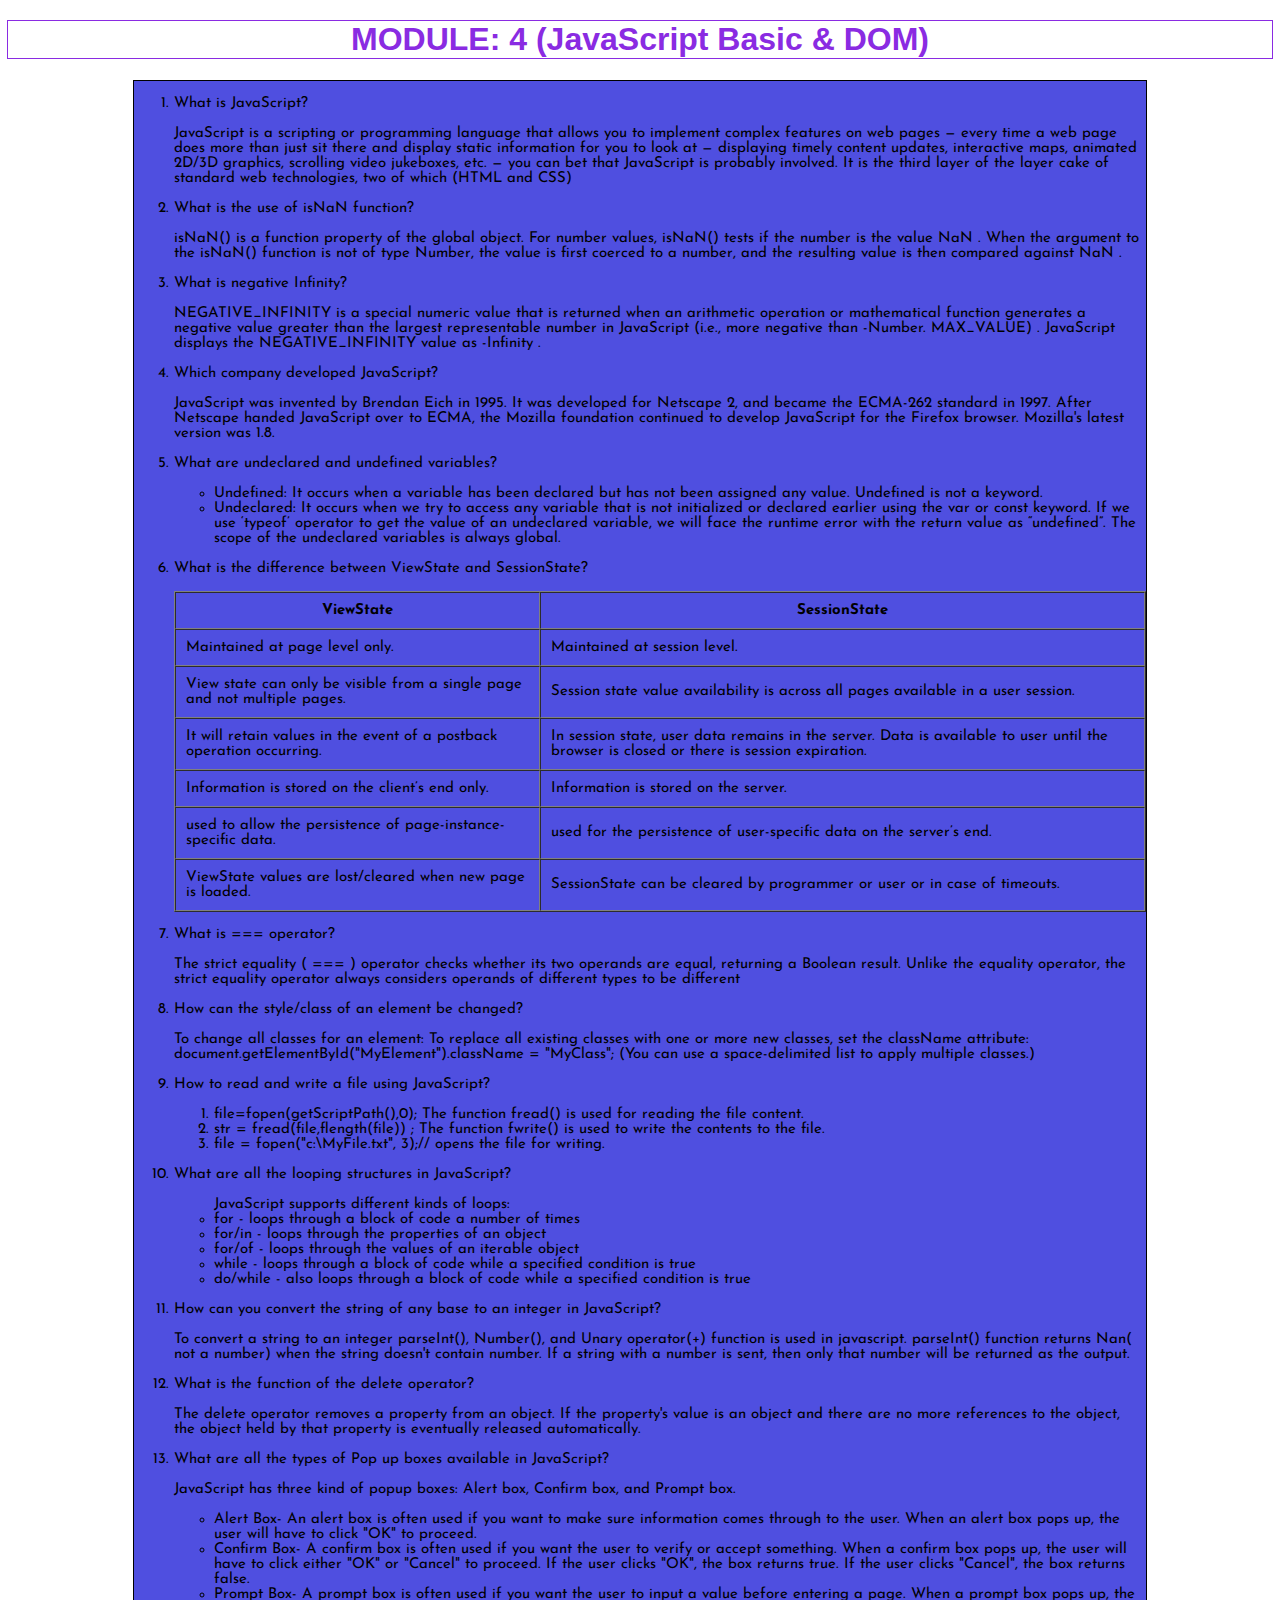
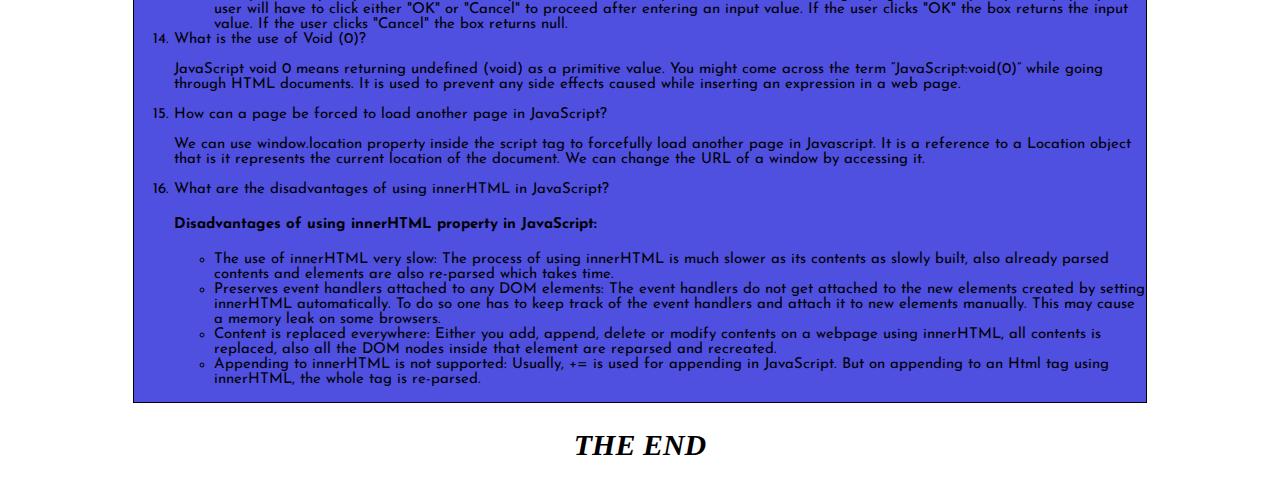
<file: Assignment/index.html>
<!DOCTYPE html>
<html lang="en">
<head>
    <meta charset="UTF-8">
    <meta http-equiv="X-UA-Compatible" content="IE=edge">
    <meta name="viewport" content="width=device-width, initial-scale=1.0">
    <title>Java script Assignment</title>
    <link rel="preconnect" href="https://fonts.googleapis.com">
<link rel="preconnect" href="https://fonts.gstatic.com" crossorigin>
<link rel="preconnect" href="https://fonts.googleapis.com">
<link rel="preconnect" href="https://fonts.gstatic.com" crossorigin>
<link href="https://fonts.googleapis.com/css2?family=Inconsolata:wght@300&family=Josefin+Sans:ital,wght@0,300;0,400;1,200&family=Roboto:ital,wght@0,300;0,400;1,100&display=swap" rel="stylesheet">
    <link rel="stylesheet" href="style.css">
</head>
<body>
    <h1>MODULE: 4 (JavaScript Basic & DOM)</h1>
   <div class="container">
     <ol>
        <li>What is JavaScript?</li>
        <p>JavaScript is a scripting or programming language that allows you to implement complex features on web pages — every time a web page does more than just sit there and display static information for you to look at — displaying timely content updates, interactive maps, animated 2D/3D graphics, scrolling video jukeboxes, etc. — you can bet that JavaScript is probably involved. It is the third layer of the layer cake of standard web technologies, two of which (HTML and CSS) </p>
   
        <li>What is the use of isNaN function? </li>
        <p>isNaN() is a function property of the global object. For number values, isNaN() tests if the number is the value NaN . When the argument to the isNaN() function is not of type Number, the value is first coerced to a number, and the resulting value is then compared against NaN .</p>

        <li>What is negative Infinity? </li>
        <p>NEGATIVE_INFINITY is a special numeric value that is returned when an arithmetic operation or mathematical function generates a negative value greater than the largest representable number in JavaScript (i.e., more negative than -Number. MAX_VALUE) . JavaScript displays the NEGATIVE_INFINITY value as -Infinity .</p>

        <li>Which company developed JavaScript?</li>
        <p>JavaScript was invented by Brendan Eich in 1995. It was developed for Netscape 2, and became the ECMA-262 standard in 1997. After Netscape handed JavaScript over to ECMA, the Mozilla foundation continued to develop JavaScript for the Firefox browser. Mozilla's latest version was 1.8.</p>

        <li>What are undeclared and undefined variables?</li>
       <p> <ul>
            <li>Undefined: It occurs when a variable has been declared but has not been assigned any value. Undefined is not a keyword.</li> 

            <li>Undeclared: It occurs when we try to access any variable that is not initialized or declared earlier using the var or const keyword. If we use ‘typeof’ operator to get the value of an undeclared variable, we will face the runtime error with the return value as “undefined”. The scope of the undeclared variables is always global.</li>
        </ul></p>
         
        <li> What is the difference between ViewState and SessionState? </li>
        <p>
        <table border="1" cellpadding="10" cellspacing="0">
            <thead>
                <tr>
                    <th>ViewState</th>
                    <th>SessionState</th>
                 </tr>
          </thead>
          <tbody>
            <tr>
                <td>Maintained at page level only.</td>
                <td>Maintained at session level.</td>
            </tr>
            <tr>
                <td>View state can only be visible from a single page and not multiple pages.	</td>
                <td>Session state value availability is across all pages available in a user session.</td>
            </tr>
            <tr>
                <td>It will retain values in the event of a postback operation occurring.</td>
                <td>In session state, user data remains in the server. Data is available to user until the browser is closed or there is session expiration.</td>
            </tr>
            <tr>
                <td>Information is stored on the client’s end only.	</td>
                <td>Information is stored on the server. </td>
            </tr>
            <tr>
                <td>used to allow the persistence of page-instance-specific data.	</td>
                <td>used for the persistence of user-specific data on the server’s end. </td>
            </tr>
            <tr>
                <td>ViewState values are lost/cleared when new page is loaded.	</td>
                <td>SessionState can be cleared by programmer or user or in case of timeouts. </td>
            </tr>
          </tbody>
         </table>
        </p>

         <li>What is === operator?</li>
         <p>The strict equality ( === ) operator checks whether its two operands are equal, returning a Boolean result. Unlike the equality operator, the strict equality operator always considers operands of different types to be different</p>
    
         <li>How can the style/class of an element be changed?</li>
         <p>To change all classes for an element:
            To replace all existing classes with one or more new classes, set the className attribute: document.getElementById("MyElement").className = "MyClass"; (You can use a space-delimited list to apply multiple classes.)</p>
        
        <li>How to read and write a file using JavaScript?</li>
        <p><ol>
            <li>file=fopen(getScriptPath(),0); The function fread() is used for reading the file content.</li>
            <li>  str = fread(file,flength(file)) ; The function fwrite() is used to write the contents to the file.</li>
            <li>file = fopen("c:\MyFile.txt", 3);// opens the file for writing.</li>    
        </ol></p>

        <li> What are all the looping structures in JavaScript?</li>
       <p><ul>
            JavaScript supports different kinds of loops:

               <li>for - loops through a block of code a number of times </li>
               <li> for/in - loops through the properties of an object</li>
               <li> for/of - loops through the values of an iterable object</li>
               <li> while - loops through a block of code while a specified condition is true</li>
                <li>do/while - also loops through a block of code while a specified condition is true</li>
        </ul></p> 

        <li> How can you convert the string of any base to an integer in JavaScript? </li>
        <p>To convert a string to an integer parseInt(), Number(), and Unary operator(+) function is used in javascript. parseInt() function returns Nan( not a number) when the string doesn't contain number. If a string with a number is sent, then only that number will be returned as the output.</p>

        <li>What is the function of the delete operator?</li>
        <p>The delete operator removes a property from an object. If the property's value is an object and there are no more references to the object, the object held by that property is eventually released automatically.</p>
        
        <li>What are all the types of Pop up boxes available in JavaScript?</li>
        <p>JavaScript has three kind of popup boxes: Alert box, Confirm box, and Prompt box. </p>
        <ul>
            <li>Alert Box- An alert box is often used if you want to make sure information comes through to the user.

                When an alert box pops up, the user will have to click "OK" to proceed.</li>

             <li>Confirm Box- A confirm box is often used if you want the user to verify or accept something.

                When a confirm box pops up, the user will have to click either "OK" or "Cancel" to proceed.
                    
             If the user clicks "OK", the box returns true. If the user clicks "Cancel", the box returns false.
                    
              </li>

              <li>Prompt Box- A prompt box is often used if you want the user to input a value before entering a page.

                When a prompt box pops up, the user will have to click either "OK" or "Cancel" to proceed after entering an input value.
                
                If the user clicks "OK" the box returns the input value. If the user clicks "Cancel" the box returns null.
                
                </li>
        </ul>
      
            <li> What is the use of Void (0)? </li>
            <p>JavaScript void 0 means returning undefined (void) as a primitive value. You might come across the term “JavaScript:void(0)” while going through HTML documents. It is used to prevent any side effects caused while inserting an expression in a web page.</p>

            <li>How can a page be forced to load another page in JavaScript?</li>
            <p>We can use window.location property inside the script tag to forcefully load another page in Javascript. It is a reference to a Location object that is it represents the current location of the document. We can change the URL of a window by accessing it.</p>

            <li>What are the disadvantages of using innerHTML in JavaScript?</li>
            <p>
                <h4>Disadvantages of using innerHTML property in JavaScript:</h4>
                <ul>
                    <li>The use of innerHTML very slow: The process of using innerHTML is much slower as its contents as slowly built, also already parsed contents and elements are also re-parsed which takes time.</li>

                    <li>Preserves event handlers attached to any DOM elements: The event handlers do not get attached to the new elements created by setting innerHTML automatically. To do so one has to keep track of the event handlers and attach it to new elements manually. This may cause a memory leak on some browsers.</li>

                    <li>Content is replaced everywhere: Either you add, append, delete or modify contents on a webpage using innerHTML, all contents is replaced, also all the DOM nodes inside that element are reparsed and recreated.</li>

                    <li>Appending to innerHTML is not supported: Usually, += is used for appending in JavaScript. But on appending to an Html tag using innerHTML, the whole tag is re-parsed.</li>
                </ul>
            </p>
    </ol>
   
</div>
<h2><i>THE END</i></h2>
</body>
</html>
</file>
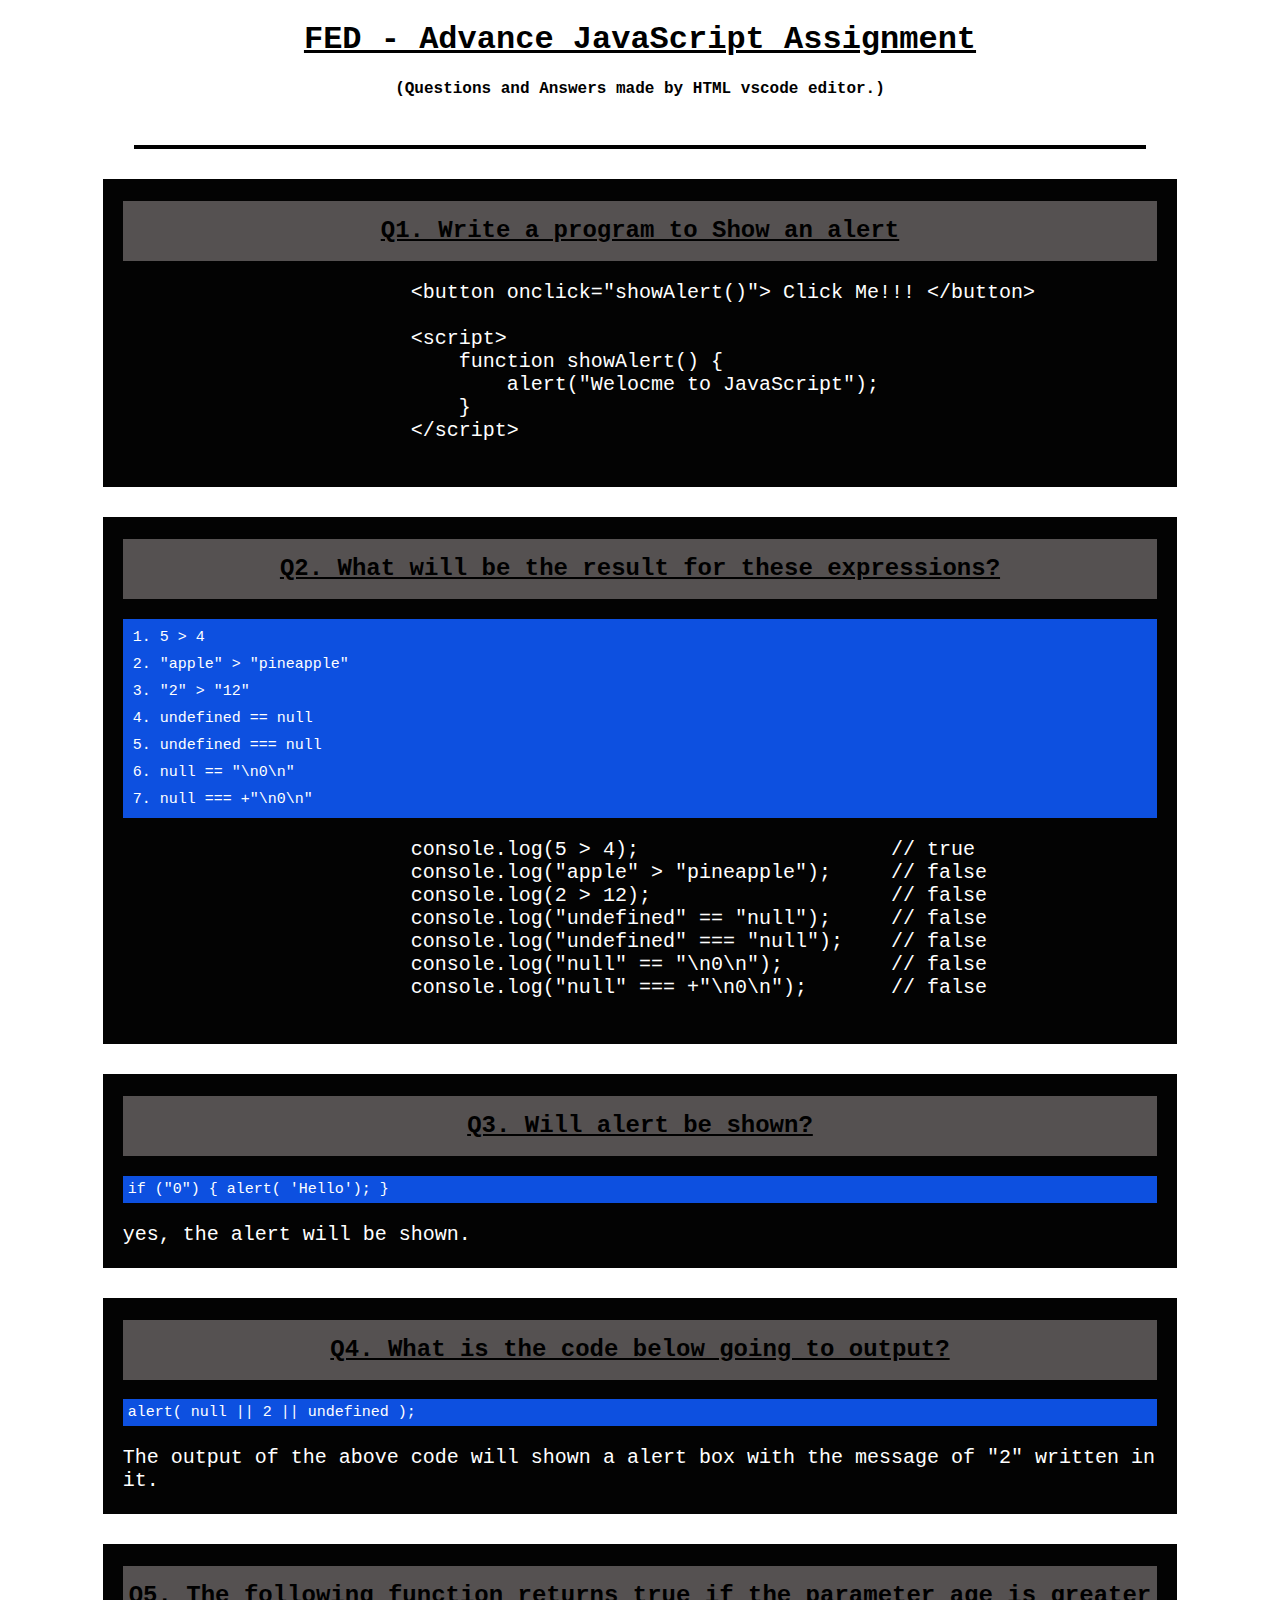
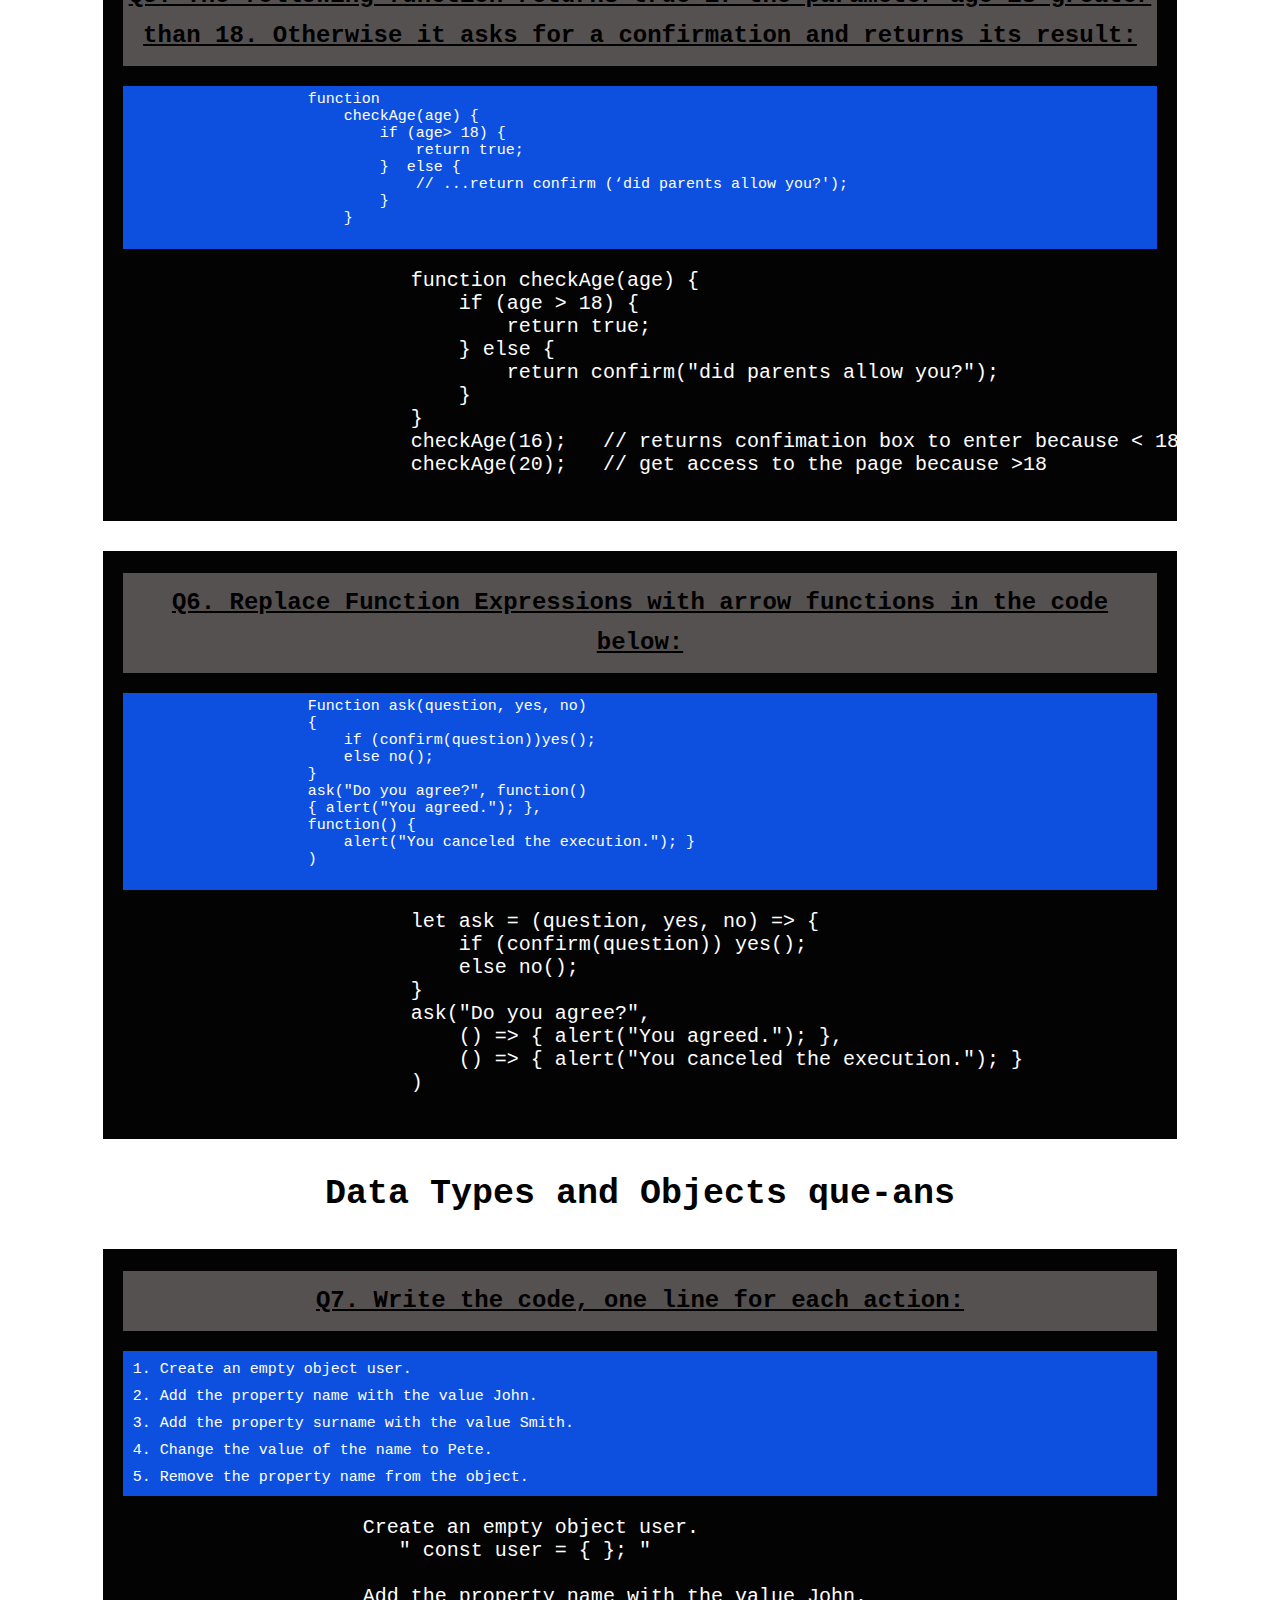
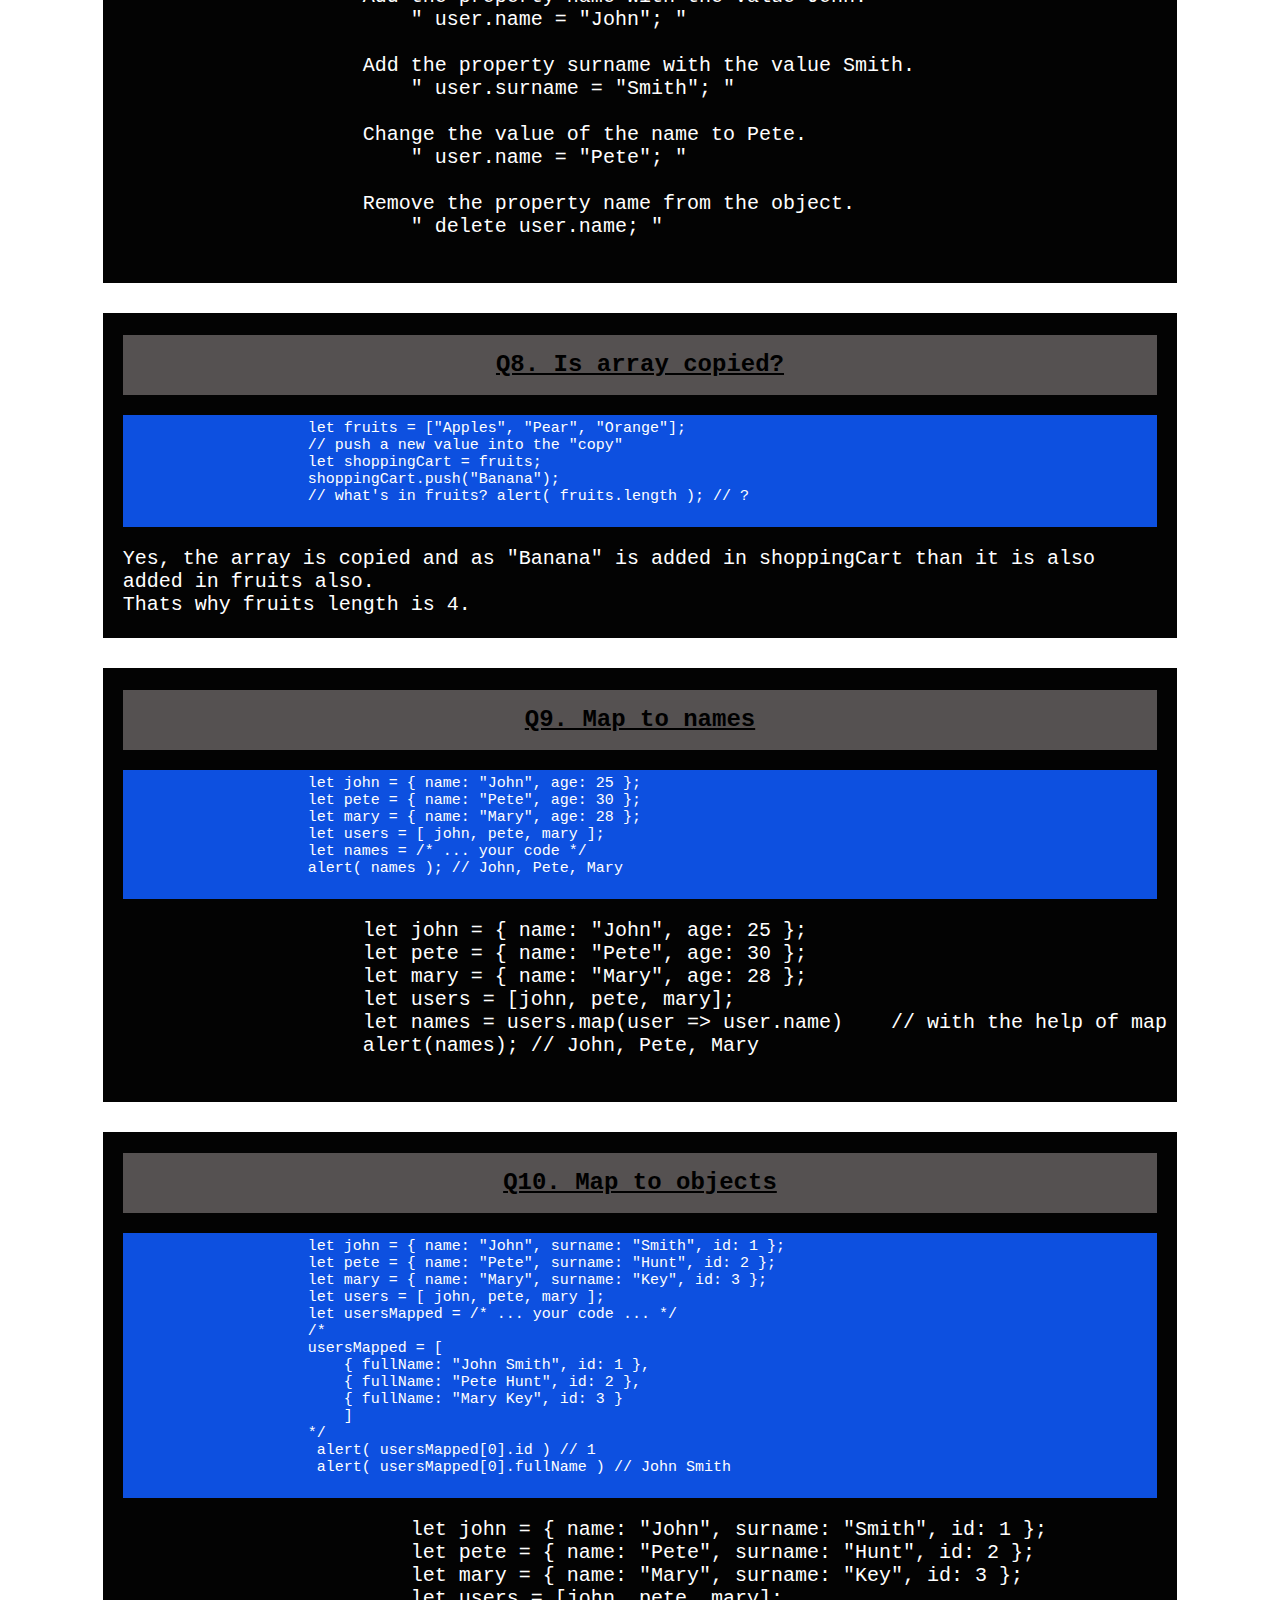
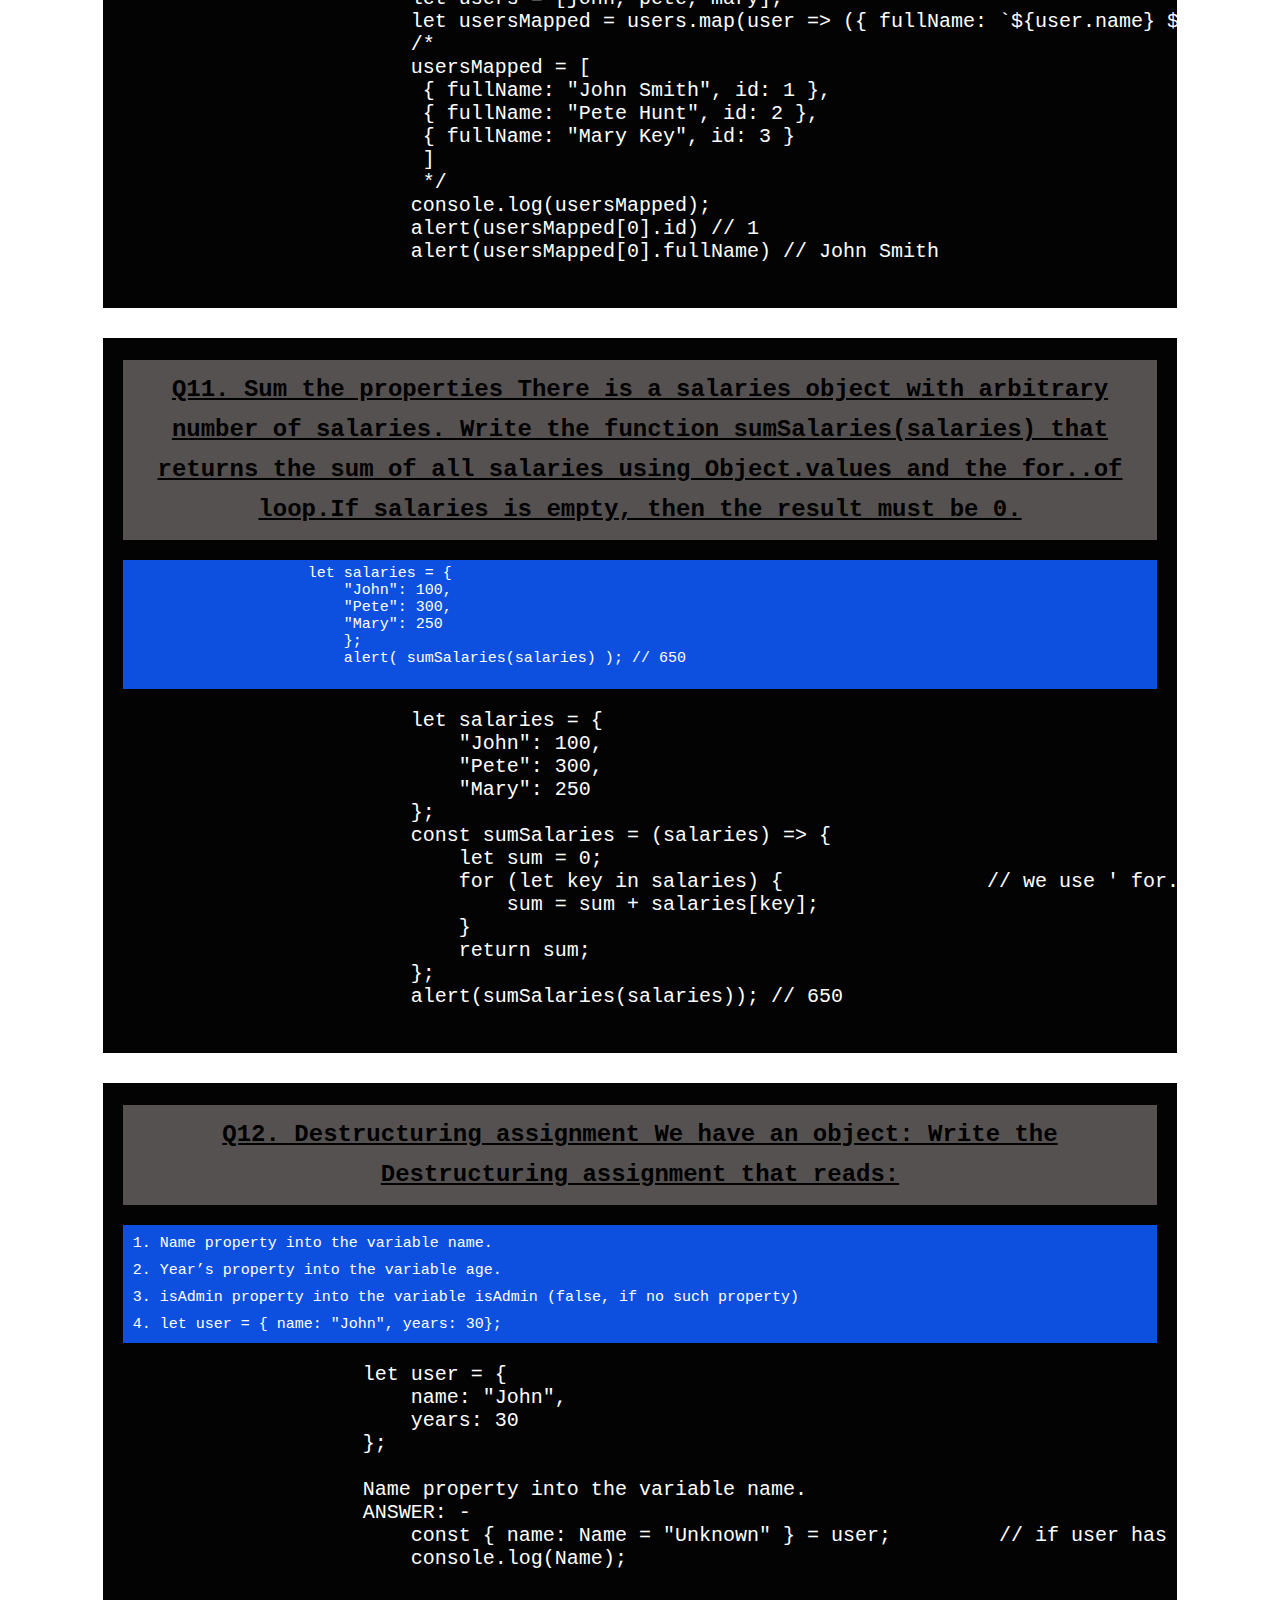
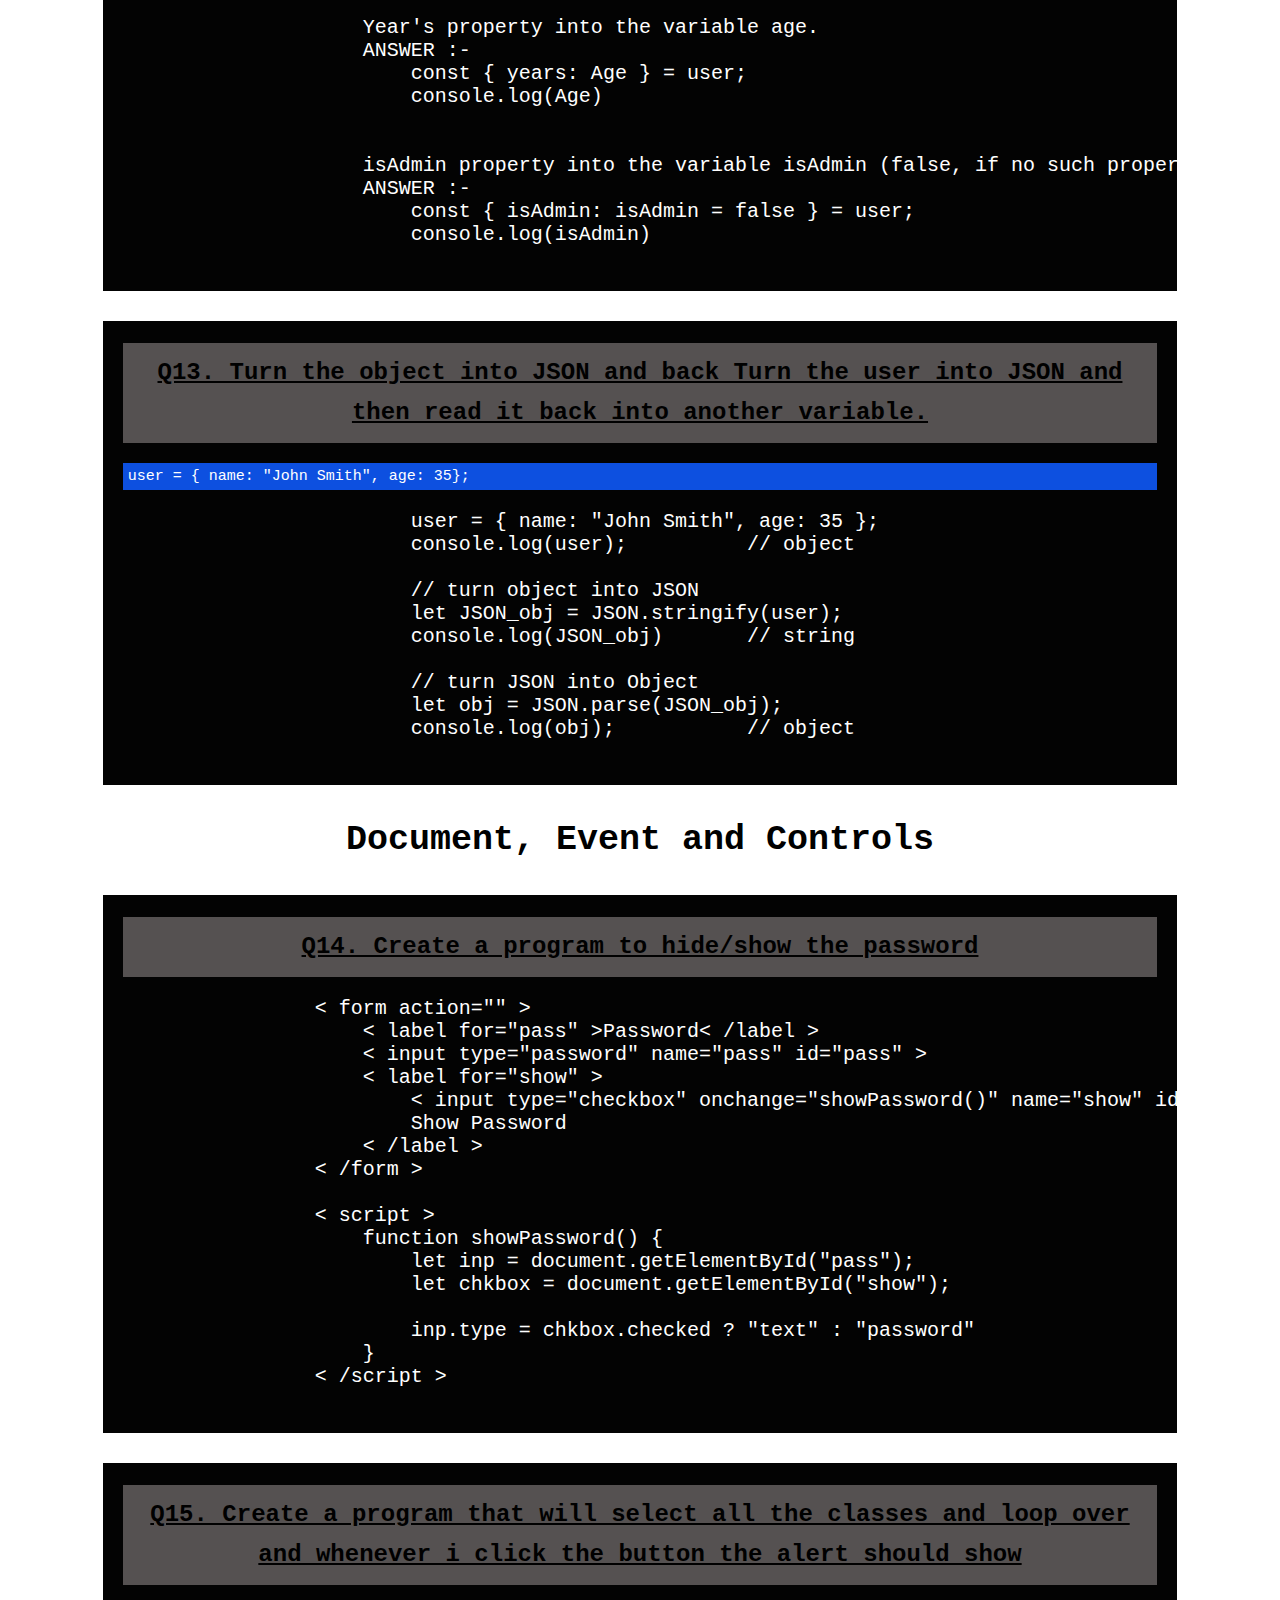
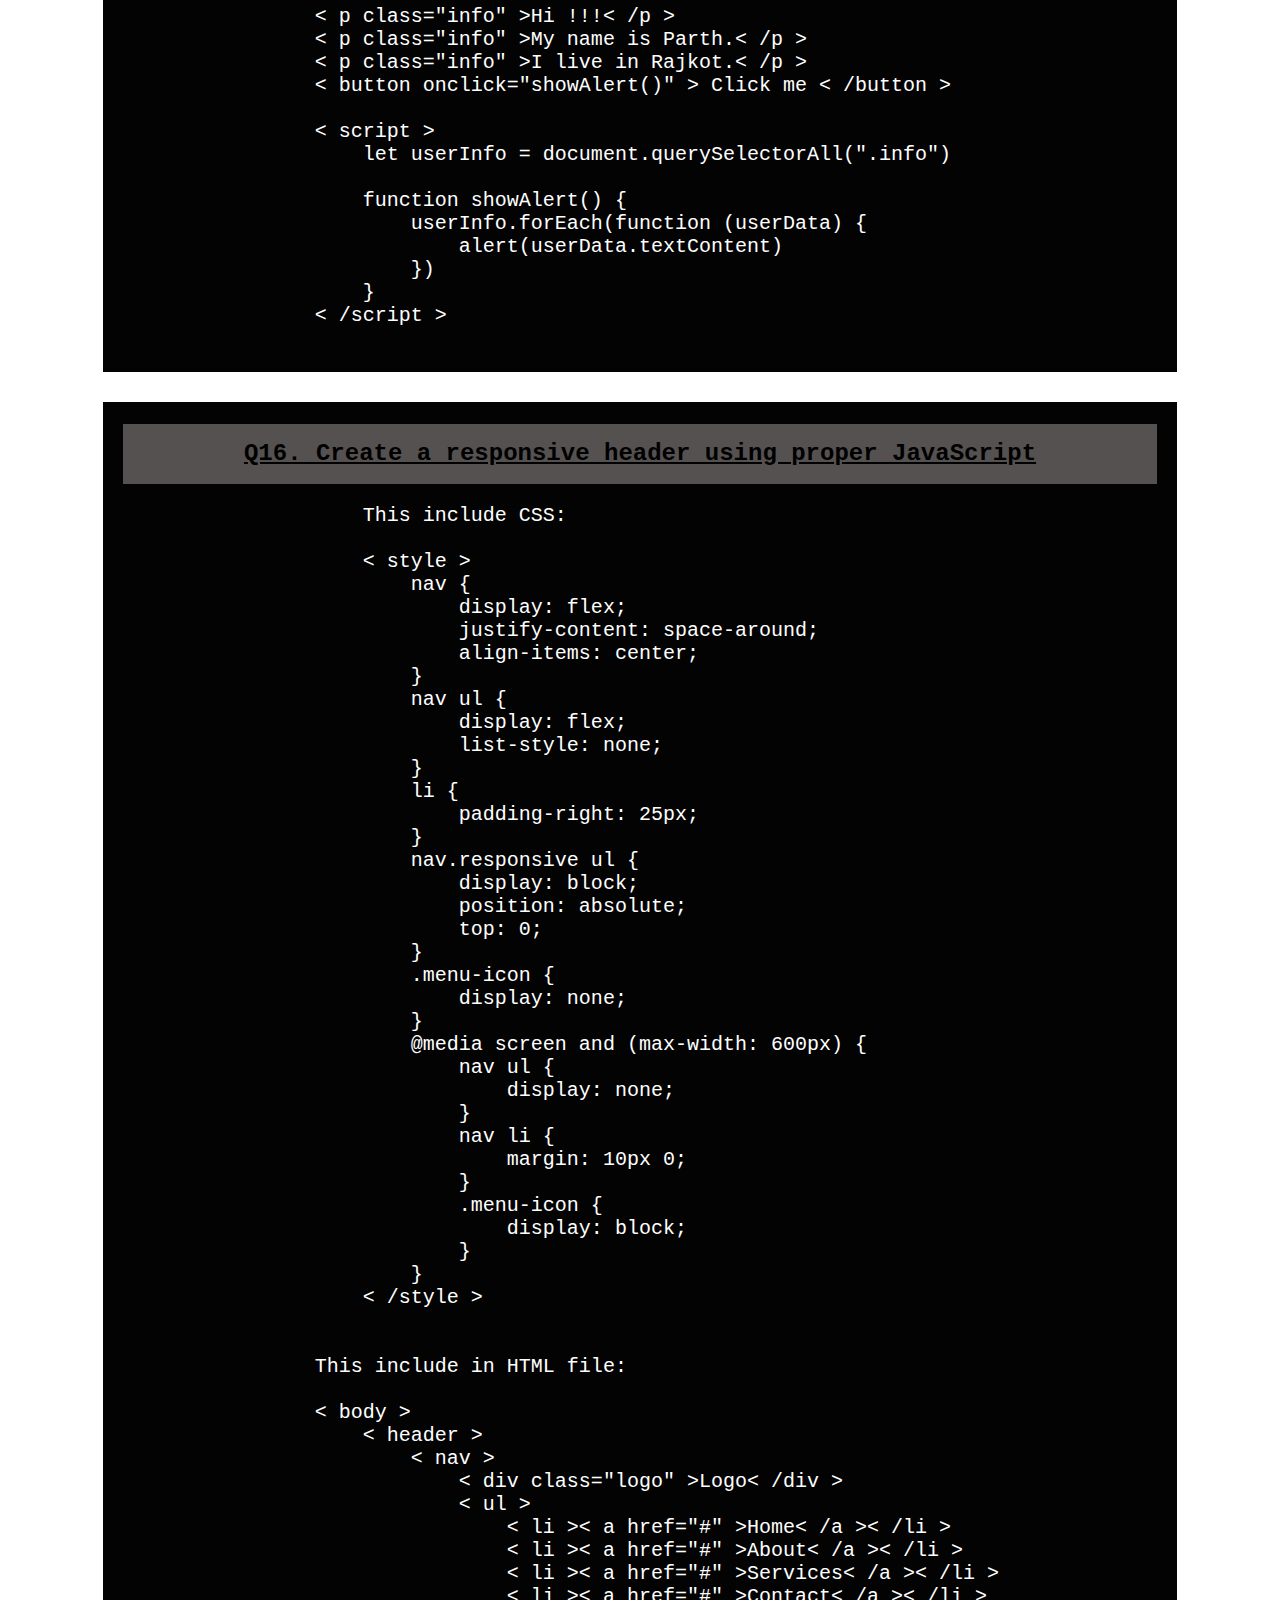
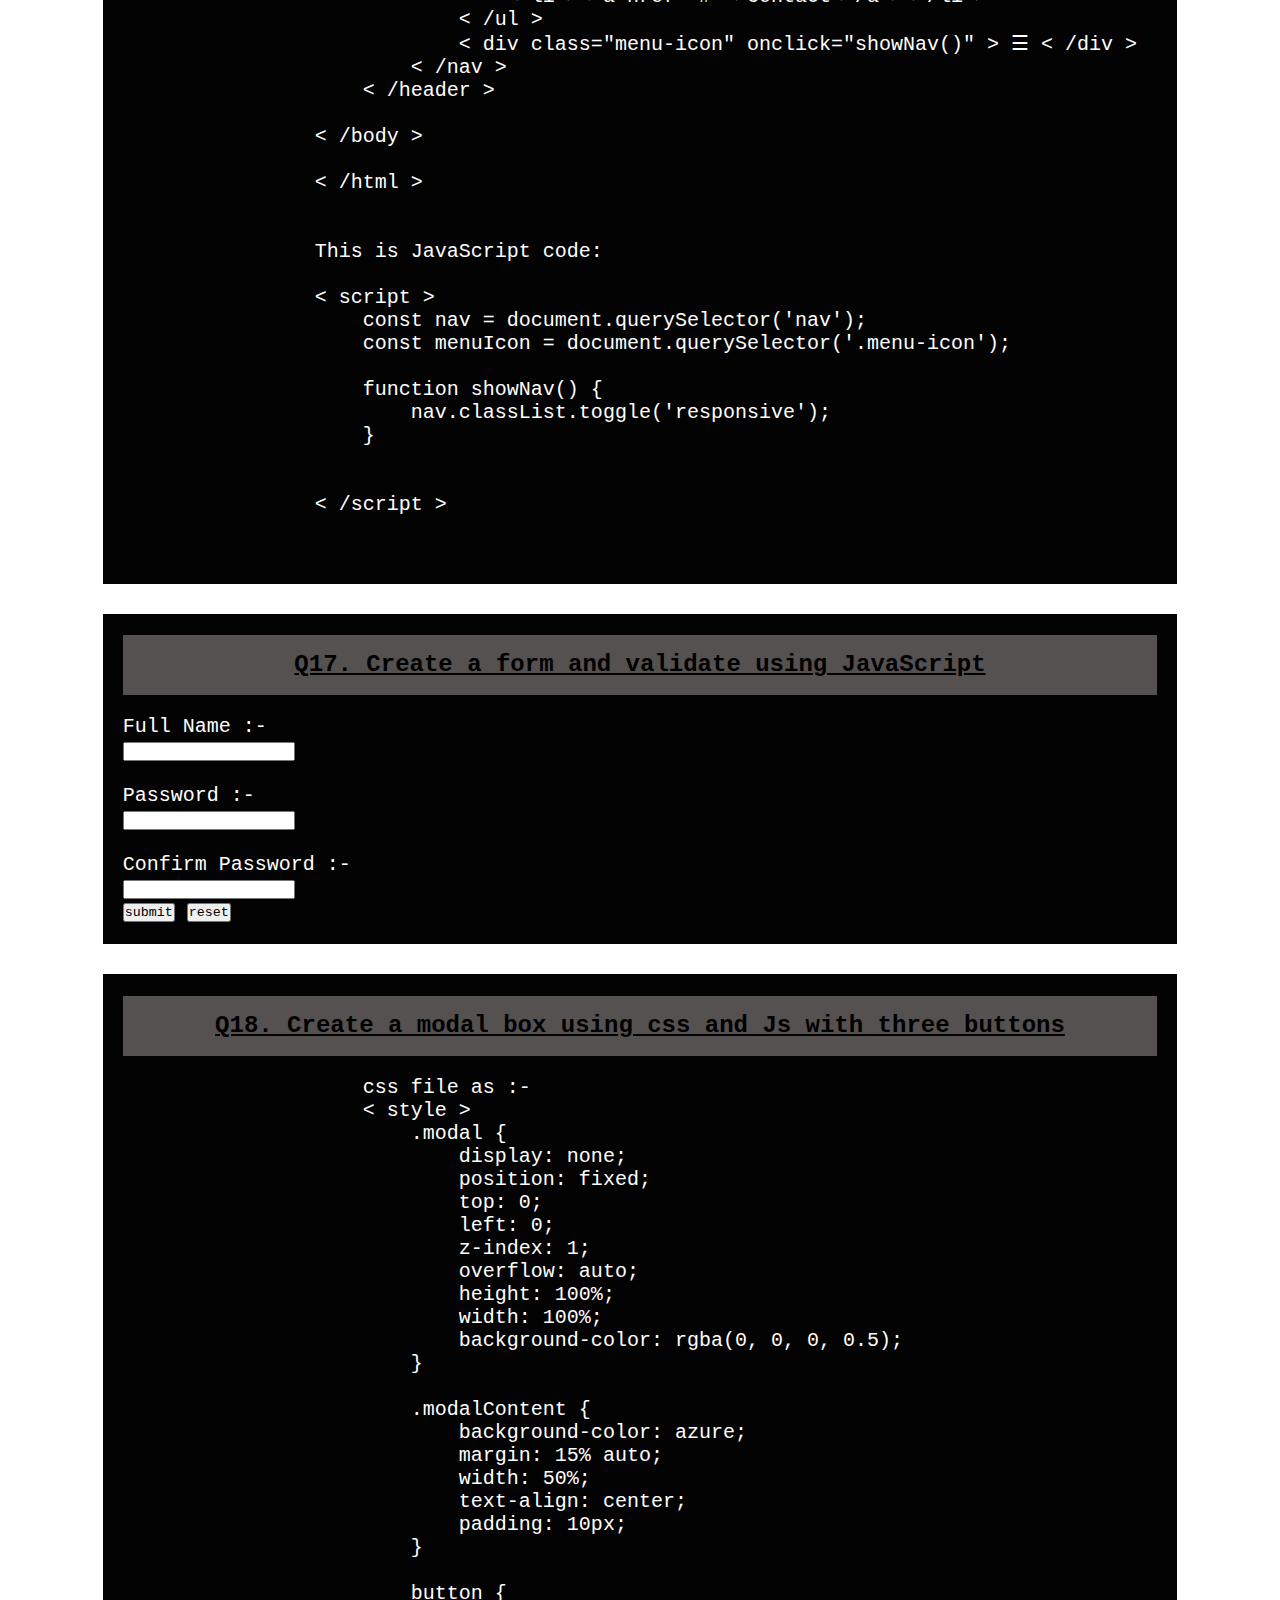
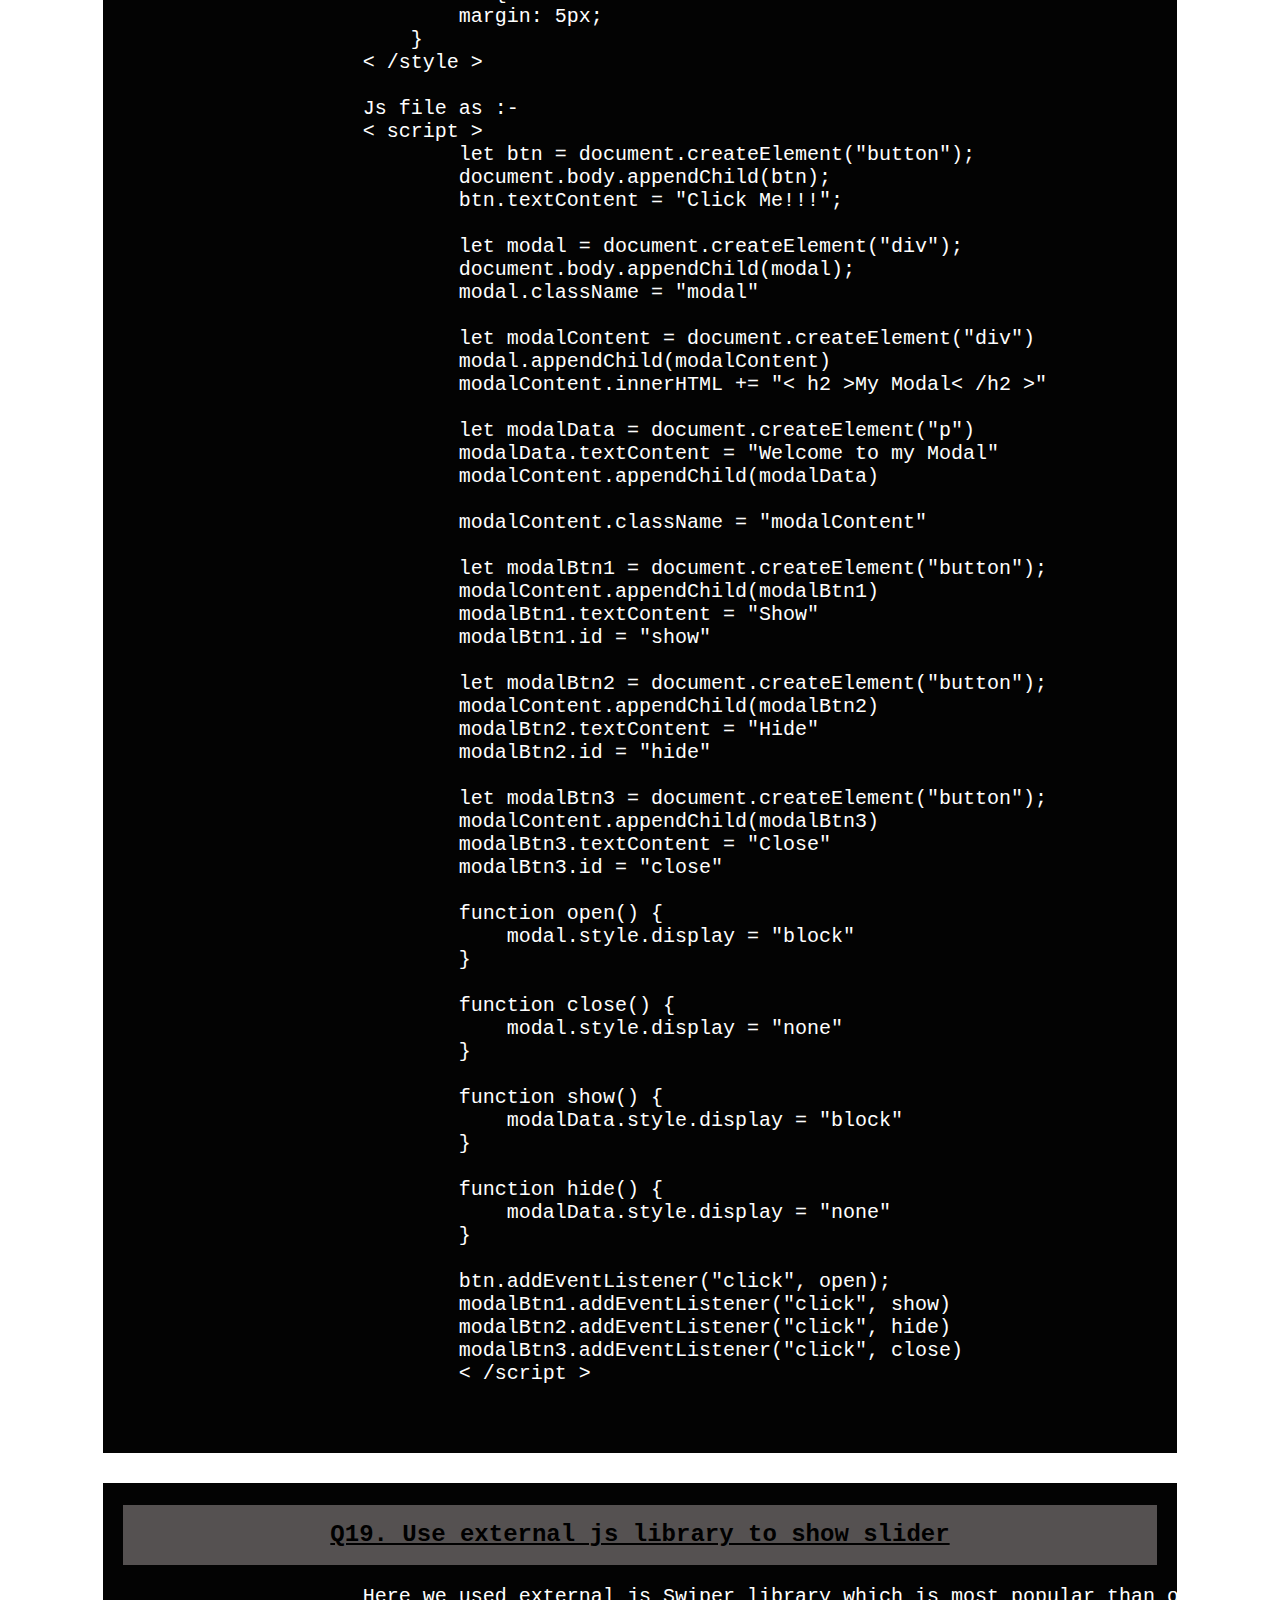
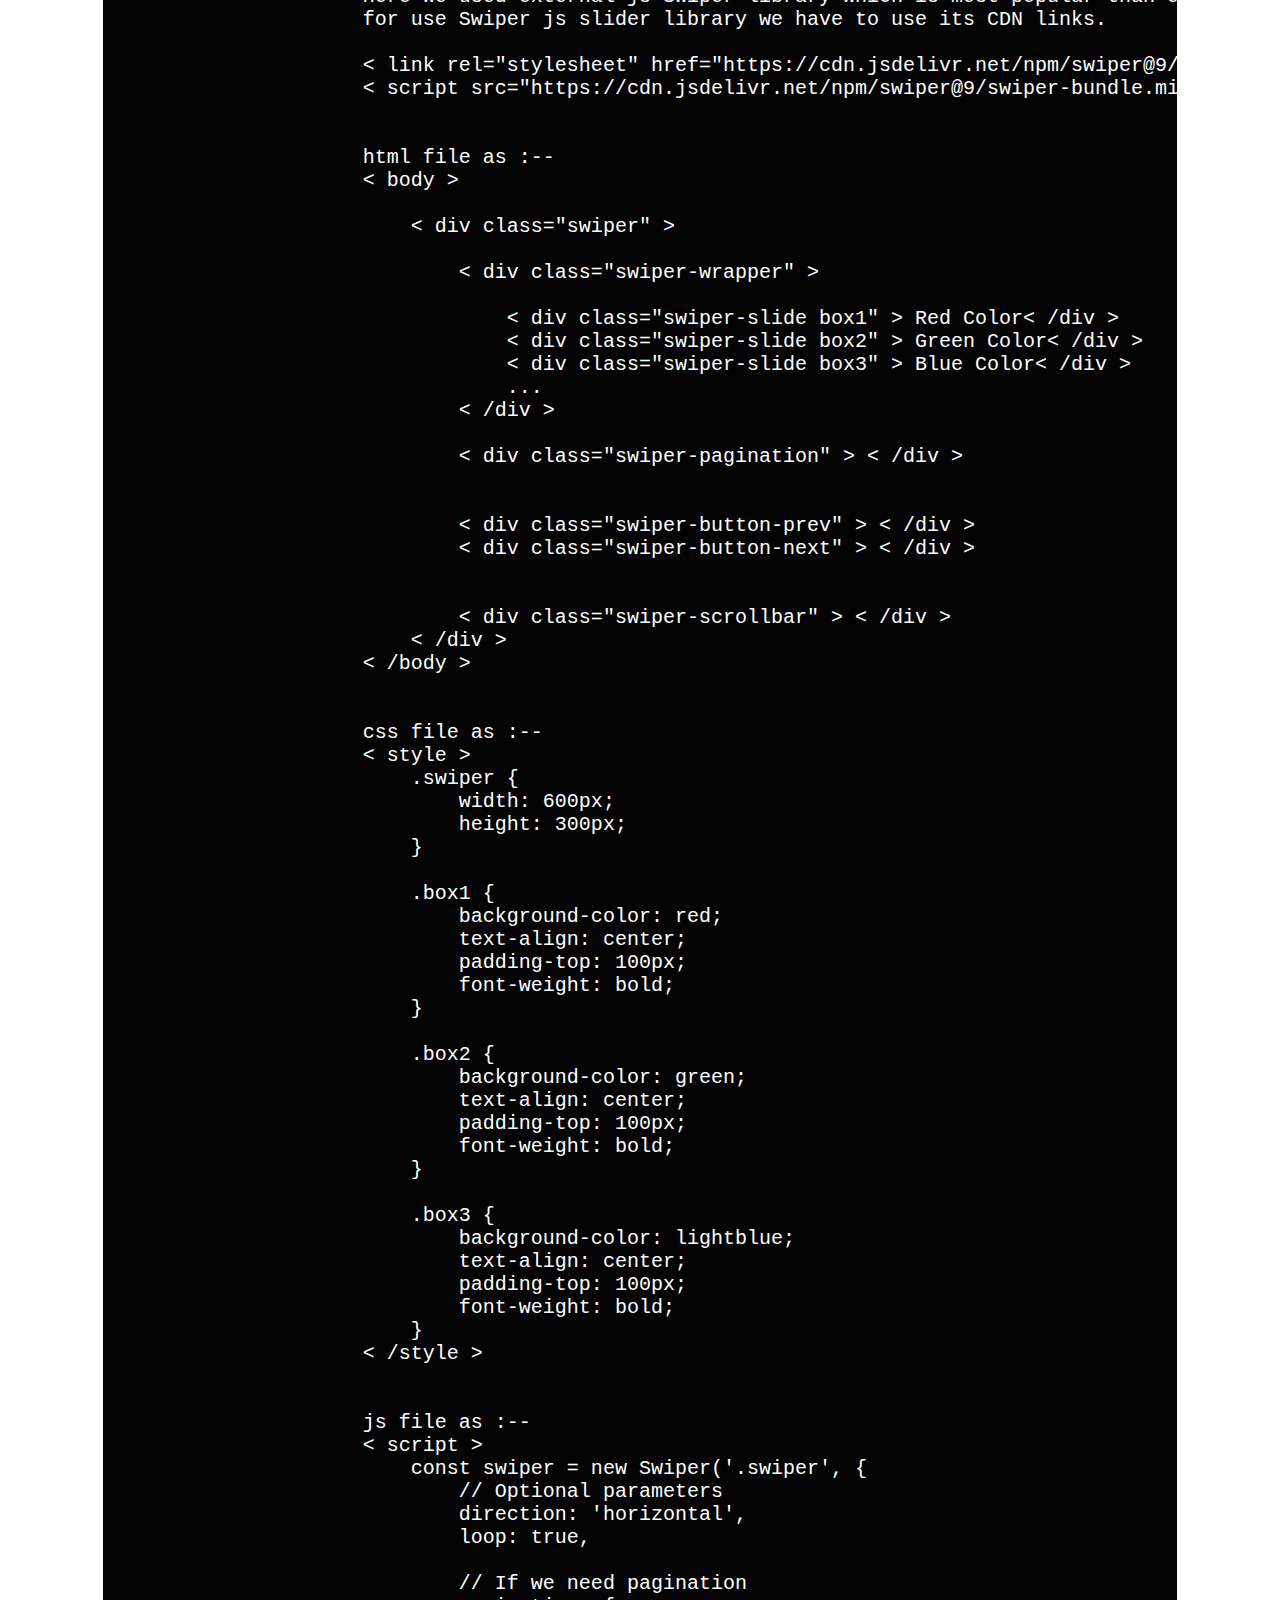
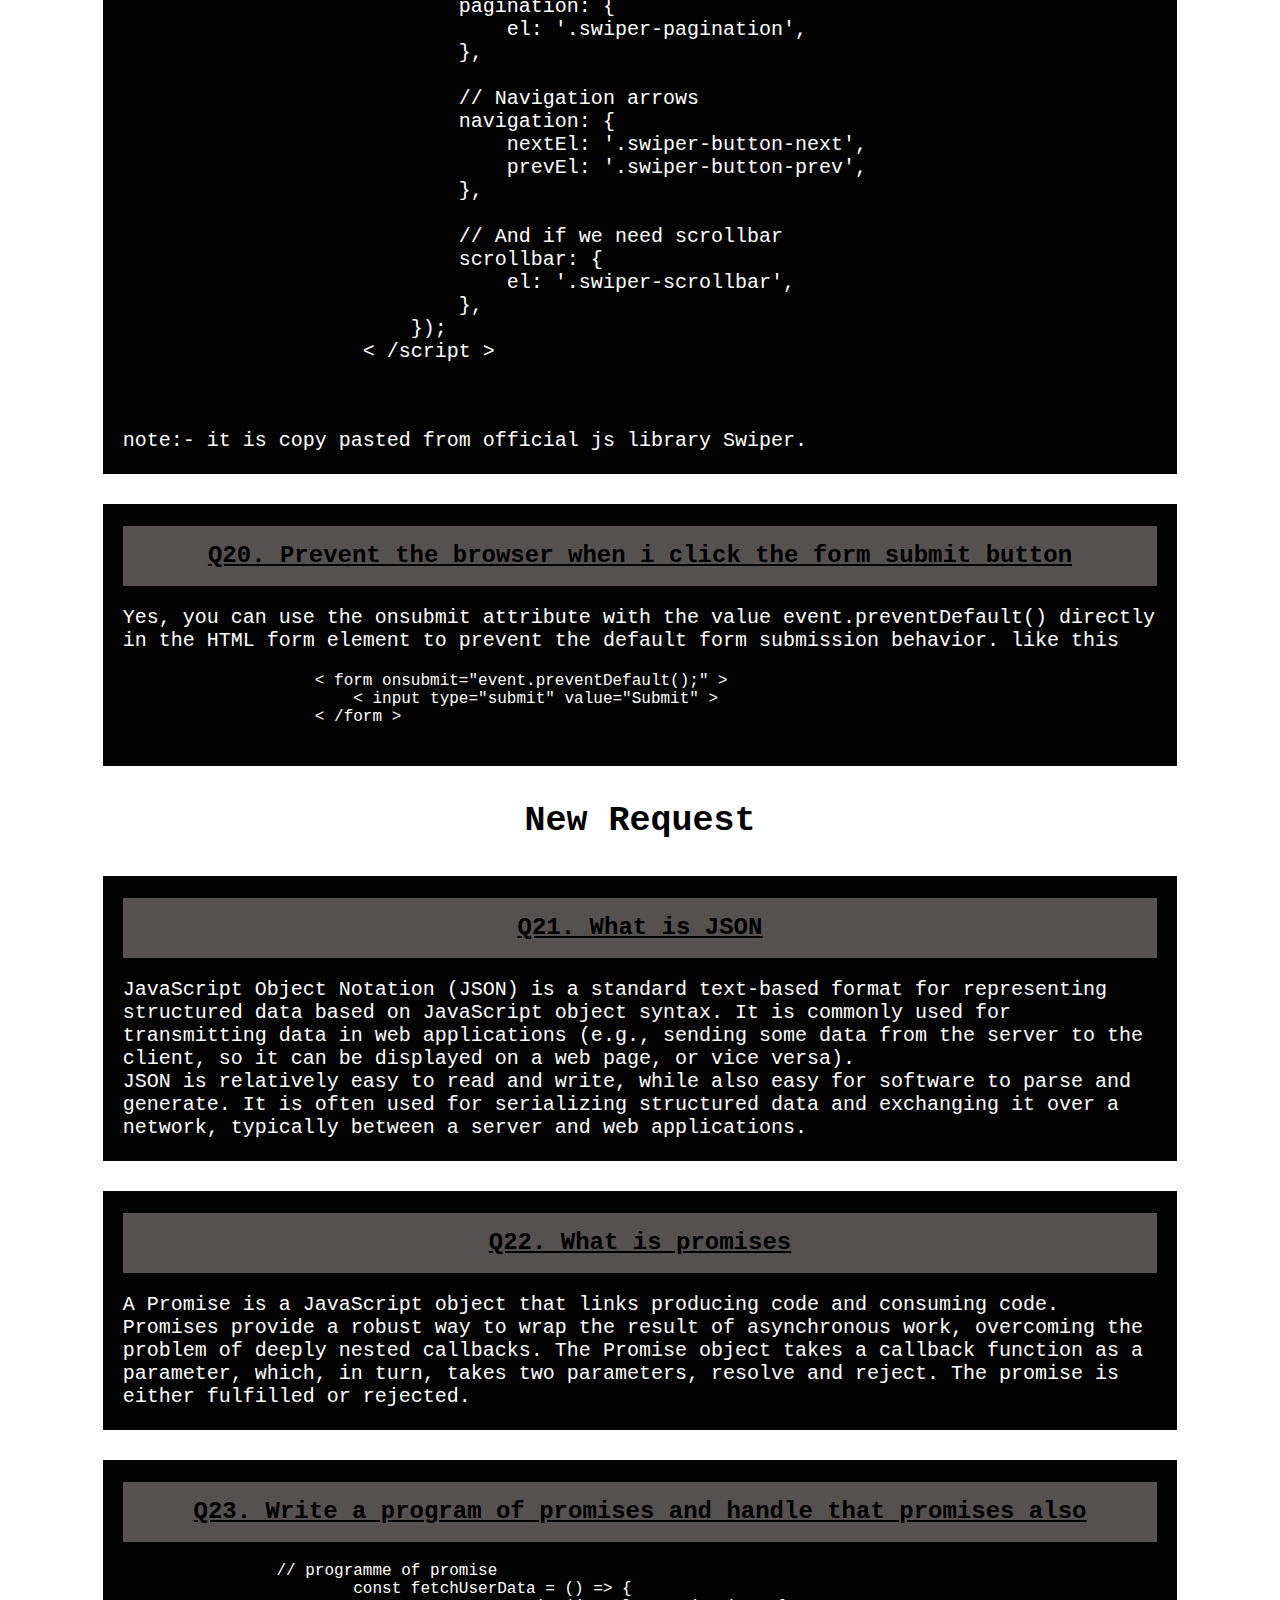
<file: Assignment2/index.html>
<!DOCTYPE html>
<html lang="en">

<head>
    <meta charset="UTF-8">
    <meta name="viewport" content="width=device-width, initial-scale=1.0">
    <title>Advance JavaScript</title>
    <link rel="stylesheet" href="style.css  ">
</head>

<body>
    <header id="header">
        <div class="container">
            <h1>FED - Advance JavaScript Assignment</h1>
            <h4>(Questions and Answers made by HTML vscode editor.)</h4>
        </div>
        <br />
        <hr />
    </header>
    <section>
        <div class="container">
            <!-- que-ans : 1 starts here -->
            <div id="que1">
                <h2>Q1. Write a program to Show an alert</h2>
                <p>
                <pre class="ansInfo">
                        &lt;button onclick="showAlert()"&gt; Click Me!!! &lt;/button&gt;

                        &lt;script&gt;
                            function showAlert() {
                                alert("Welocme to JavaScript");
                            }
                        &lt;/script&gt;
                    </pre>
                </p>
            </div>

            <!-- que-ans : 2 starts here -->
            <div id="que2">
                <h2>Q2. What will be the result for these expressions? </h2>
                <ol class="queInfo">
                    <li>5 > 4</li>
                    <li>"apple" > "pineapple"</li>
                    <li>"2" > "12"</li>
                    <li>undefined == null</li>
                    <li>undefined === null</li>
                    <li>null == "\n0\n"</li>
                    <li>null === +"\n0\n"</li>
                </ol>
                <p>
                <pre class="ansInfo">
                        console.log(5 > 4);                     // true
                        console.log("apple" > "pineapple");     // false
                        console.log(2 > 12);                    // false
                        console.log("undefined" == "null");     // false
                        console.log("undefined" === "null");    // false
                        console.log("null" == "\n0\n");         // false
                        console.log("null" === +"\n0\n");       // false
                </pre>
                </p>
            </div>

            <!-- que-ans : 3 starts here -->
            <div id="que3">
                <h2>Q3. Will alert be shown?</h2>
                <pre class="queInfo">if ("0") { alert( 'Hello'); }</pre>
                <p class="ansInfo">
                    yes, the alert will be shown.
                </p>
            </div>

            <!-- que-ans : 4 starts here -->
            <div id="que4">
                <h2>Q4. What is the code below going to output?</h2>
                <pre class="queInfo">alert( null || 2 || undefined );</pre>
                <p class="ansInfo">
                    The output of the above code will shown a alert box with the message of "2" written in it.
                </p>
            </div>

            <!-- que-ans : 5 starts here -->
            <div id="que5">
                <h2>Q5. The following function returns true if the parameter age is greater than 18. Otherwise it asks
                    for a
                    confirmation and returns its result:</h2>
                <pre class="queInfo">
                    function 
                        checkAge(age) {
                            if (age> 18) { 
                                return true; 
                            }  else { 
                                // ...return confirm (‘did parents allow you?');
                            } 
                        }
                </pre>
                <p>
                <pre class="ansInfo">
                        function checkAge(age) {
                            if (age > 18) {
                                return true;
                            } else {
                                return confirm("did parents allow you?");
                            }
                        }
                        checkAge(16);   // returns confimation box to enter because &lt; 18
                        checkAge(20);   // get access to the page because >18
                </pre>
                </p>
            </div>

            <!-- que-ans : 6 starts here -->
            <div id="que6">
                <h2>Q6. Replace Function Expressions with arrow functions in the code below:</h2>
                <pre class="queInfo">
                    Function ask(question, yes, no)
                    {
                        if (confirm(question))yes();
                        else no();
                    }
                    ask("Do you agree?", function()
                    { alert("You agreed."); },
                    function() { 
                        alert("You canceled the execution."); } 
                    )
                </pre>
                <p>
                <pre class="ansInfo">
                        let ask = (question, yes, no) => {
                            if (confirm(question)) yes();
                            else no();
                        }
                        ask("Do you agree?",
                            () => { alert("You agreed."); },
                            () => { alert("You canceled the execution."); }
                        )
                </pre>
                </p>
            </div>


            <!-- Data types and Objects que-ans starts here -->
            <h3>Data Types and Objects que-ans</h3>

            <!-- que-ans : 7 starts here -->
            <div id="que7">
                <h2>Q7. Write the code, one line for each action:</h2>
                <ol class="queInfo">
                    <li>Create an empty object user.</li>
                    <li>Add the property name with the value John.</li>
                    <li>Add the property surname with the value Smith.</li>
                    <li>Change the value of the name to Pete.</li>
                    <li>Remove the property name from the object.</li>
                </ol>
                <p>
                <pre class="ansInfo">
                    Create an empty object user.
                       " const user = { }; "
                    
                    Add the property name with the value John.
                        " user.name = "John"; "
                    
                    Add the property surname with the value Smith.
                        " user.surname = "Smith"; "
                    
                    Change the value of the name to Pete.
                        " user.name = "Pete"; "
                    
                    Remove the property name from the object.
                        " delete user.name; "
                </pre>
                </p>
            </div>

            <!-- que-ans : 8 starts here -->
            <div id="que8">
                <h2>Q8. Is array copied?</h2>
                <pre class="queInfo">
                    let fruits = ["Apples", "Pear", "Orange"];
                    // push a new value into the "copy"
                    let shoppingCart = fruits;
                    shoppingCart.push("Banana");
                    // what's in fruits? alert( fruits.length ); // ?
                </pre>
                <p class="ansInfo">Yes, the array is copied and as "Banana" is added in shoppingCart than it is also
                    added in fruits also.<br> Thats why fruits length is 4.</p>
            </div>

            <!-- que-ans : 9 starts here -->
            <div id="que9">
                <h2>Q9. Map to names</h2>
                <pre class="queInfo">
                    let john = { name: "John", age: 25 };
                    let pete = { name: "Pete", age: 30 };
                    let mary = { name: "Mary", age: 28 };
                    let users = [ john, pete, mary ];
                    let names = /* ... your code */
                    alert( names ); // John, Pete, Mary
                </pre>
                <p>
                <pre class="ansInfo">
                    let john = { name: "John", age: 25 };
                    let pete = { name: "Pete", age: 30 };
                    let mary = { name: "Mary", age: 28 };
                    let users = [john, pete, mary];
                    let names = users.map(user => user.name)    // with the help of map method we can get expected output
                    alert(names); // John, Pete, Mary
                </pre>
                </p>
            </div>

            <!-- que-ans : 10 starts here -->
            <div id="que10">
                <h2>Q10. Map to objects</h2>
                <pre class="queInfo">
                    let john = { name: "John", surname: "Smith", id: 1 };
                    let pete = { name: "Pete", surname: "Hunt", id: 2 };
                    let mary = { name: "Mary", surname: "Key", id: 3 };
                    let users = [ john, pete, mary ];
                    let usersMapped = /* ... your code ... */
                    /* 
                    usersMapped = [
                        { fullName: "John Smith", id: 1 }, 
                        { fullName: "Pete Hunt", id: 2 }, 
                        { fullName: "Mary Key", id: 3 }  
                        ] 
                    */ 
                     alert( usersMapped[0].id ) // 1 
                     alert( usersMapped[0].fullName ) // John Smith
                </pre>
                <p>
                <pre class="ansInfo">
                        let john = { name: "John", surname: "Smith", id: 1 };
                        let pete = { name: "Pete", surname: "Hunt", id: 2 };
                        let mary = { name: "Mary", surname: "Key", id: 3 };
                        let users = [john, pete, mary];
                        let usersMapped = users.map(user => ({ fullName: `${user.name} ${user.surname}`, id: user.id }));
                        /* 
                        usersMapped = [
                         { fullName: "John Smith", id: 1 }, 
                         { fullName: "Pete Hunt", id: 2 }, 
                         { fullName: "Mary Key", id: 3 }  
                         ] 
                         */
                        console.log(usersMapped);
                        alert(usersMapped[0].id) // 1
                        alert(usersMapped[0].fullName) // John Smith
                </pre>
                </p>
            </div>

            <!-- que-ans : 11 starts here -->
            <div id="que11">
                <h2>Q11. Sum the properties There is a salaries object with arbitrary number of salaries. Write the
                    function
                    sumSalaries(salaries) that returns the sum of all salaries using Object.values and the for..of
                    loop.If salaries is empty, then the result must be 0.</h2>
                <pre class="queInfo">
                    let salaries = { 
                        "John": 100, 
                        "Pete": 300, 
                        "Mary": 250 
                        }; 
                        alert( sumSalaries(salaries) ); // 650
                </pre>
                <p>
                <pre class="ansInfo">
                        let salaries = {
                            "John": 100,
                            "Pete": 300,
                            "Mary": 250
                        };
                        const sumSalaries = (salaries) => {
                            let sum = 0;
                            for (let key in salaries) {                 // we use ' for...in ' loop here
                                sum = sum + salaries[key];
                            }
                            return sum;
                        };
                        alert(sumSalaries(salaries)); // 650
                    </pre>
                </p>
            </div>

            <!-- que-ans : 12 starts here -->
            <div id="que12">
                <h2>Q12. Destructuring assignment We have an object: Write the Destructuring assignment that reads:
                </h2>
                <ol class="queInfo">
                    <li>Name property into the variable name.</li>
                    <li>Year’s property into the variable age.</li>
                    <li>isAdmin property into the variable isAdmin (false, if no such property)</li>
                    <li>let user = { name: "John", years: 30};</li>
                </ol>
                <pre class="ansInfo">
                    let user = {
                        name: "John",
                        years: 30
                    };

                    Name property into the variable name.
                    ANSWER: -
                        const { name: Name = "Unknown" } = user;         // if user has no name property than it will be as "Unknown"
                        console.log(Name);

                  
                    Year's property into the variable age.
                    ANSWER :-
                        const { years: Age } = user;
                        console.log(Age)
                
                
                    isAdmin property into the variable isAdmin (false, if no such property)
                    ANSWER :-
                        const { isAdmin: isAdmin = false } = user;
                        console.log(isAdmin)
                </pre>
            </div>

            <!-- que-ans : 13 starts here -->
            <div id="que13">
                <h2>Q13. Turn the object into JSON and back Turn the user into JSON and then read it back into another
                    variable.</h2>
                <pre class="queInfo">user = { name: "John Smith", age: 35};</pre>
                <pre class="ansInfo">
                        user = { name: "John Smith", age: 35 };
                        console.log(user);          // object

                        // turn object into JSON
                        let JSON_obj = JSON.stringify(user);
                        console.log(JSON_obj)       // string

                        // turn JSON into Object
                        let obj = JSON.parse(JSON_obj);
                        console.log(obj);           // object
                </pre>
            </div>

            <!-- Document, Event and Controls que-ans starts here -->
            <h3>Document, Event and Controls</h3>

            <!-- que-ans : 14 starts here -->
            <div id="que14">
                <h2>Q14. Create a program to hide/show the password</h2>
                <pre class="ansInfo">
                &lt; form action="" &gt;
                    &lt; label for="pass" &gt;Password&lt; /label &gt;
                    &lt; input type="password" name="pass" id="pass" &gt;
                    &lt; label for="show" &gt;
                        &lt; input type="checkbox" onchange="showPassword()" name="show" id="show" &gt;
                        Show Password
                    &lt; /label &gt;
                &lt; /form &gt;

                &lt; script &gt;
                    function showPassword() {
                        let inp = document.getElementById("pass");
                        let chkbox = document.getElementById("show");

                        inp.type = chkbox.checked ? "text" : "password"
                    }
                &lt; /script &gt;
                </pre>
            </div>

            <!-- que-ans : 15 starts here -->
            <div id="que15">
                <h2>Q15. Create a program that will select all the classes and loop over and whenever i click the button
                    the alert should show</h2>
                <pre class="ansInfo">
                &lt; p class="info" &gt;Hi !!!&lt; /p &gt;
                &lt; p class="info" &gt;My name is Parth.&lt; /p &gt;
                &lt; p class="info" &gt;I live in Rajkot.&lt; /p &gt;
                &lt; button onclick="showAlert()" &gt; Click me &lt; /button &gt;

                &lt; script &gt;
                    let userInfo = document.querySelectorAll(".info")

                    function showAlert() {
                        userInfo.forEach(function (userData) {
                            alert(userData.textContent)
                        })
                    }
                &lt; /script &gt;
                </pre>
            </div>

            <!-- que-ans : 16 starts here -->
            <div id="que16">
                <h2>Q16. Create a responsive header using proper JavaScript</h2>
                <pre class="ansInfo">
                    This include CSS:

                    &lt; style &gt;
                        nav {
                            display: flex;
                            justify-content: space-around;
                            align-items: center;
                        }
                        nav ul {
                            display: flex;
                            list-style: none;
                        }
                        li {
                            padding-right: 25px;
                        }
                        nav.responsive ul {
                            display: block;
                            position: absolute;
                            top: 0;
                        }
                        .menu-icon {
                            display: none;
                        }
                        @media screen and (max-width: 600px) {
                            nav ul {
                                display: none;
                            }
                            nav li {
                                margin: 10px 0;
                            }
                            .menu-icon {
                                display: block;
                            }
                        }
                    &lt; /style &gt; 


                This include in HTML file:

                &lt; body &gt;
                    &lt; header &gt;
                        &lt; nav &gt;
                            &lt; div class="logo" &gt;Logo&lt; /div &gt;
                            &lt; ul &gt;
                                &lt; li &gt;&lt; a href="#" &gt;Home&lt; /a &gt;&lt; /li &gt;
                                &lt; li &gt;&lt; a href="#" &gt;About&lt; /a &gt;&lt; /li &gt;
                                &lt; li &gt;&lt; a href="#" &gt;Services&lt; /a &gt;&lt; /li &gt;
                                &lt; li &gt;&lt; a href="#" &gt;Contact&lt; /a &gt;&lt; /li &gt;
                            &lt; /ul &gt;
                            &lt; div class="menu-icon" onclick="showNav()" &gt; &#9776; &lt; /div &gt;
                        &lt; /nav &gt;
                    &lt; /header &gt;
                
                &lt; /body &gt;
                
                &lt; /html &gt;


                This is JavaScript code:

                &lt; script &gt;
                    const nav = document.querySelector('nav');
                    const menuIcon = document.querySelector('.menu-icon');

                    function showNav() {
                        nav.classList.toggle('responsive');
                    }


                &lt; /script &gt;

                </pre>
            </div>

            <!-- que-ans : 17 starts here -->
            <div id="que17">
                <h2>Q17. Create a form and validate using JavaScript</h2>
                <p class="ansInfo">
                <form action="" onsubmit="event.preventDefault();">
                    <label for="fullName">Full Name :- </label><br>
                    <input type="text" name="fullName" id="fullName">
                    <span id="fNameError"></span>
                    <br><br>
                    <label for="password">Password :- </label><br>
                    <input type="password" name="password" id="password">
                    <span id="passError"></span>
                    <br><br>
                    <label for="cPassword">Confirm Password :- </label><br>
                    <input type="password" name="cpassword" id="cPassword">
                    <span id="cPassError"></span>
                    <br>
                    <input type="submit" value="submit" onclick="validate()">
                    <input type="reset" value="reset">
                </form>
                <script>
                    function validate() {
                        let name = document.getElementById("fullName").value
                        let pass = document.getElementById("password").value
                        let cPass = document.getElementById("cPassword").value

                        if (isNaN(name)) {
                            document.getElementById("fNameError").innerHTML = ""
                        } else {
                            document.getElementById("fNameError").innerHTML = "Only number not allowed"
                        }

                        if (pass === cPass) {
                            document.getElementById("passError").innerHTML = ""
                            document.getElementById("cPassError").innerHTML = ""
                        } else {
                            document.getElementById("passError").innerHTML = "Password not matched"
                            document.getElementById("cPassError").innerHTML = "Password not matched"
                        }

                    }
                </script>
                </p>
            </div>

            <!-- que-ans : 18 starts here -->
            <div id="que18">
                <h2>Q18. Create a modal box using css and Js with three buttons</h2>
                <pre class="ansInfo">
                    css file as :-
                    &lt; style &gt;
                        .modal {
                            display: none;
                            position: fixed;
                            top: 0;
                            left: 0;
                            z-index: 1;
                            overflow: auto;
                            height: 100%;
                            width: 100%;
                            background-color: rgba(0, 0, 0, 0.5);
                        }
                
                        .modalContent {
                            background-color: azure;
                            margin: 15% auto;
                            width: 50%;
                            text-align: center;
                            padding: 10px;
                        }
                
                        button {
                            margin: 5px;
                        }
                    &lt; /style &gt;

                    Js file as :-
                    &lt; script &gt;
                            let btn = document.createElement("button");
                            document.body.appendChild(btn);
                            btn.textContent = "Click Me!!!";
                        
                            let modal = document.createElement("div");
                            document.body.appendChild(modal);
                            modal.className = "modal"
                        
                            let modalContent = document.createElement("div")
                            modal.appendChild(modalContent)
                            modalContent.innerHTML += "< h2 >My Modal< /h2 >"
                        
                            let modalData = document.createElement("p")
                            modalData.textContent = "Welcome to my Modal"
                            modalContent.appendChild(modalData)
                        
                            modalContent.className = "modalContent"
                        
                            let modalBtn1 = document.createElement("button");
                            modalContent.appendChild(modalBtn1)
                            modalBtn1.textContent = "Show"
                            modalBtn1.id = "show"
                        
                            let modalBtn2 = document.createElement("button");
                            modalContent.appendChild(modalBtn2)
                            modalBtn2.textContent = "Hide"
                            modalBtn2.id = "hide"
                        
                            let modalBtn3 = document.createElement("button");
                            modalContent.appendChild(modalBtn3)
                            modalBtn3.textContent = "Close"
                            modalBtn3.id = "close"
                        
                            function open() {
                                modal.style.display = "block"
                            }
                        
                            function close() {
                                modal.style.display = "none"
                            }
                        
                            function show() {
                                modalData.style.display = "block"
                            }
                        
                            function hide() {
                                modalData.style.display = "none"
                            }
                        
                            btn.addEventListener("click", open);
                            modalBtn1.addEventListener("click", show)
                            modalBtn2.addEventListener("click", hide)
                            modalBtn3.addEventListener("click", close)
                            &lt; /script &gt;

                </pre>
            </div>

            <!-- que-ans : 19 starts here -->
            <div id="que19">
                <h2>Q19. Use external js library to show slider</h2>
                <pre class="ansInfo">
                    Here we used external js Swiper library which is most popular than other library.
                    for use Swiper js slider library we have to use its CDN links.

                    &lt; link rel="stylesheet" href="https://cdn.jsdelivr.net/npm/swiper@9/swiper-bundle.min.css" / &gt;
                    &lt; script src="https://cdn.jsdelivr.net/npm/swiper@9/swiper-bundle.min.js" &gt; &lt; /script &gt; 
    

                    html file as :--
                    &lt; body &gt; 
                        <!-- Slider main container -->
                        &lt; div class="swiper" &gt; 
                            <!-- Additional required wrapper -->
                            &lt; div class="swiper-wrapper" &gt; 
                                <!-- Slides -->
                                &lt; div class="swiper-slide box1" &gt; Red Color&lt; /div &gt; 
                                &lt; div class="swiper-slide box2" &gt; Green Color&lt; /div &gt; 
                                &lt; div class="swiper-slide box3" &gt; Blue Color&lt; /div &gt; 
                                ...
                            &lt; /div &gt; 
                            <!-- If we need pagination -->
                            &lt; div class="swiper-pagination" &gt; &lt; /div &gt; 
                    
                            <!-- If we need navigation buttons -->
                            &lt; div class="swiper-button-prev" &gt; &lt; /div &gt; 
                            &lt; div class="swiper-button-next" &gt; &lt; /div &gt; 
                    
                            <!-- If we need scrollbar -->
                            &lt; div class="swiper-scrollbar" &gt; &lt; /div &gt; 
                        &lt; /div &gt; 
                    &lt; /body &gt; 


                    css file as :--
                    &lt; style &gt;
                        .swiper {
                            width: 600px;
                            height: 300px;
                        }
                
                        .box1 {
                            background-color: red;
                            text-align: center;
                            padding-top: 100px;
                            font-weight: bold;
                        }
                
                        .box2 {
                            background-color: green;
                            text-align: center;
                            padding-top: 100px;
                            font-weight: bold;
                        }
                
                        .box3 {
                            background-color: lightblue;
                            text-align: center;
                            padding-top: 100px;
                            font-weight: bold;
                        }
                    &lt; /style &gt;


                    js file as :--
                    &lt; script &gt;
                        const swiper = new Swiper('.swiper', {
                            // Optional parameters
                            direction: 'horizontal',
                            loop: true,

                            // If we need pagination
                            pagination: {
                                el: '.swiper-pagination',
                            },

                            // Navigation arrows
                            navigation: {
                                nextEl: '.swiper-button-next',
                                prevEl: '.swiper-button-prev',
                            },

                            // And if we need scrollbar
                            scrollbar: {
                                el: '.swiper-scrollbar',
                            },
                        });
                    &lt; /script &gt;

                </pre>
                <p>note:- it is copy pasted from official js library Swiper.</p>
            </div>

            <!-- que-ans : 20 starts here -->
            <div id="que20">
                <h2>Q20. Prevent the browser when i click the form submit button</h2>
                <p class="ansInfo">
                    Yes, you can use the onsubmit attribute with the value event.preventDefault() directly in the HTML
                    form element to prevent the default form submission behavior. like this
                <pre>
                    &lt; form onsubmit="event.preventDefault();" &gt;
                        &lt; input type="submit" value="Submit" &gt;
                    &lt; /form &gt;
                </pre>
                </p>
            </div>

            <!-- New Request que-ans starts here -->
            <h3>New Request</h3>

            <!-- que-ans : 21 starts here -->
            <div id="que21">
                <h2>Q21. What is JSON</h2>
                <p class="ansInfo">
                    JavaScript Object Notation (JSON) is a standard text-based format for representing structured data
                    based on JavaScript object syntax. It is commonly used for transmitting data in web applications
                    (e.g., sending some data from the server to the client, so it can be displayed on a web page, or
                    vice versa).
                    <br>
                    JSON is relatively easy to read and write, while also easy for software to parse and generate. It is
                    often used for serializing structured data and exchanging it over a network, typically between a
                    server and web applications.
                </p>
            </div>

            <!-- que-ans : 22 starts here -->
            <div id="que22">
                <h2>Q22. What is promises</h2>
                <p class="ansInfo">
                    A Promise is a JavaScript object that links producing code and consuming code.
                    <br>
                    Promises provide a robust way to wrap the result of asynchronous work, overcoming the problem of
                    deeply nested callbacks. The Promise object takes a callback function as a parameter, which, in
                    turn, takes two parameters, resolve and reject. The promise is either fulfilled or rejected.
                </p>
            </div>

            <!-- que-ans : 23 starts here -->
            <div id="que23">
                <h2>Q23. Write a program of promises and handle that promises also</h2>
                <p class="ansInfo">
                <pre>
                // programme of promise
                        const fetchUserData = () => {
                            return new Promise((resolve, reject) => {
                                setTimeout(() => {
                                    const userData = { id: 1, name: 'John Doe', age: 25 };
                                    resolve(userData);
                                }, 2000);
                            });
                        };

                // Handling promises
                        fetchUserData()
                            .then((userData) => {
                                console.log('Fetched user data:', userData);
                            })
                            .catch((error) => {
                                console.error('An error occurred:', error);
                            });

                    </pre>
                </p>
            </div>

            <!-- que-ans : 24 starts here -->
            <div id="que24">
                <h2>Q24. Use fetch method for calling an api https://fakestoreapi.com/products</h2>
                <p class="ansInfo">
                <pre>
                        let fakeStore = "https://fakestoreapi.com/products";

                        async function products() {
                            try {
                                const response = await fetch(fakeStore);
                                const data = await response.json();

                                console.log(data);
                            } catch (error) {
                                console.log('Error', error);
                            }
                        }

                        products();

                    </pre>
                </p>
            </div>

            <!-- que-ans : 25 starts here -->
            <div id="que25">
                <h2>Q25. Display all the product from the api in your HTML page</h2>
                <p class="ansInfo">
                    To display all the product from the api in your HTML page-
                    <br>
                <pre>
                    &lt; div class="products" &gt; &lt; /div &gt;
                    
                    &lt; script &gt;
                    
                    let fakeStore = "https://fakestoreapi.com/products";

                    async function products() {
                        try {
                            const response = await fetch(fakeStore);
                            const data = await response.json();
                            const product = document.querySelector(".products");
                            data.forEach(pData => {
                                let productInfo = document.createElement("div")
                                productInfo.innerHTML = `
                                &lt; h4 &gt; ${pData.title}&lt; /h4 &gt; 
                                &lt; h5 &gt; ${pData.price}&lt; /h5 &gt; 
                                &lt; img src="${pData.image}" alt="${pData.title}" &gt; 
                                `;
                                product.appendChild(productInfo);
                            });
                        } catch (error) {
                            console.log('Error', error);
                        }
                    }

                    products();

                    &lt; /script &gt;
                </pre>

                </p>
            </div>

            <!-- JavaScript Essentials que-ans starts here -->
            <h3>JavaScript Essentials</h3>

            <!-- que-ans : 26 starts here -->
            <div id="que26">
                <h2>Q26. What is JavaScript Output method?</h2>
                <p class="ansInfo">
                    JavaScript Output defines the ways to display the output of a given code.
                    <br>
                    Javascript allows to display data by various ways, which allows the user to display data in an
                    attractive manner. In Javascript, user can also change something written or specified style of an
                    element even after the loading of the webpage or after an event. Also, you can use pop-ups like
                    alert boxes to display any information.
                </p>
            </div>

            <!-- que-ans : 27 starts here -->
            <div id="que27">
                <h2>Q27. How to used JavaScript Output method?</h2>
                <p class="ansInfo">
                    The output can be displayed by using four different ways which are
                    <br>
                    (1)Writing into an HTML element, using innerHTML. <br>
                    (2)Writing into the HTML output using document.write(). <br>
                    (3)Writing into an alert box, using window.alert(). <br>
                    (4)Writing into the browser console, using console.log().
                </p>
            </div>

            <!-- que-ans : 28 starts here -->
            <div id="que28">
                <h2>Q28. How to used JavaScript Events to do all examples?</h2>
                <p class="ansInfo">
                    There are many JavaScript Events which are describe as below-
                <dl>
                    <dt>Input Events</dt>
                    <dd>onblur - When a user leaves an input field</dd>
                    <dd>onchange - When a user changes the content of an input field</dd>
                    <dd>onchange - When a user selects a dropdown value</dd>
                    <dd>onfocus - When an input field gets focus</dd>
                    <dd>onselect - When input text is selected</dd>
                    <dd>onsubmit - When a user clicks the submit button</dd>
                    <dd>onreset - When a user clicks the reset button</dd>
                    <dd>onkeydown - When a user is pressing/holding down a key</dd>
                    <dd>onkeypress - When a user is pressing/holding down a key</dd>
                    <dd>onkeyup - When the user releases a key</dd>
                    <dd>onkeyup - When the user releases a key</dd>
                    <dd>onkeydown vs onkeyup - Both</dd>
                    <br>
                    <dt>Mouse Events</dt>
                    <dd>onmouseover/onmouseout - When the mouse passes over an element</dd>
                    <dd>onmousedown/onmouseup - When pressing/releasing a mouse button</dd>
                    <dd>onmousedown - When mouse is clicked: Alert which element</dd>
                    <dd>onmousedown - When mouse is clicked: Alert which button</dd>
                    <dd>onmousemove/onmouseout - When moving the mouse pointer over/out of an image</dd>
                    <dd>onmouseover/onmouseout - When moving the mouse over/out of an image</dd>
                    <dd>onmouseover an image map</dd>
                    <br>
                    <dt>Click Events</dt>
                    <dd>Acting to the onclick event</dd>
                    <dd>onclick - When button is clicked</dd>
                    <dd>ondblclick - When a text is double-clicked</dd>
                    <br>
                    <dt>Load Events</dt>
                    <dd>onload - When the page has been loaded</dd>
                    <dd>onload - When an image has been loaded</dd>
                    <dd>onerror - When an error occurs when loading an image</dd>
                    <dd>onunload - When the browser closes the document</dd>
                    <dd>onresize - When the browser window is resized</dd>
                    <br>
                    <dt>Others</dt>
                    <dd>What is the keycode of the key pressed?</dd>
                    <dd>What are the coordinates of the cursor?</dd>
                    <dd>What are the coordinates of the cursor, relative to the screen?</dd>
                    <dd>Was the shift key pressed?</dd>
                    <dd>Which event type occurred?</dd>
                </dl>
                </p>
            </div>
        </div>
    </section>
</body>

</html>
</file>
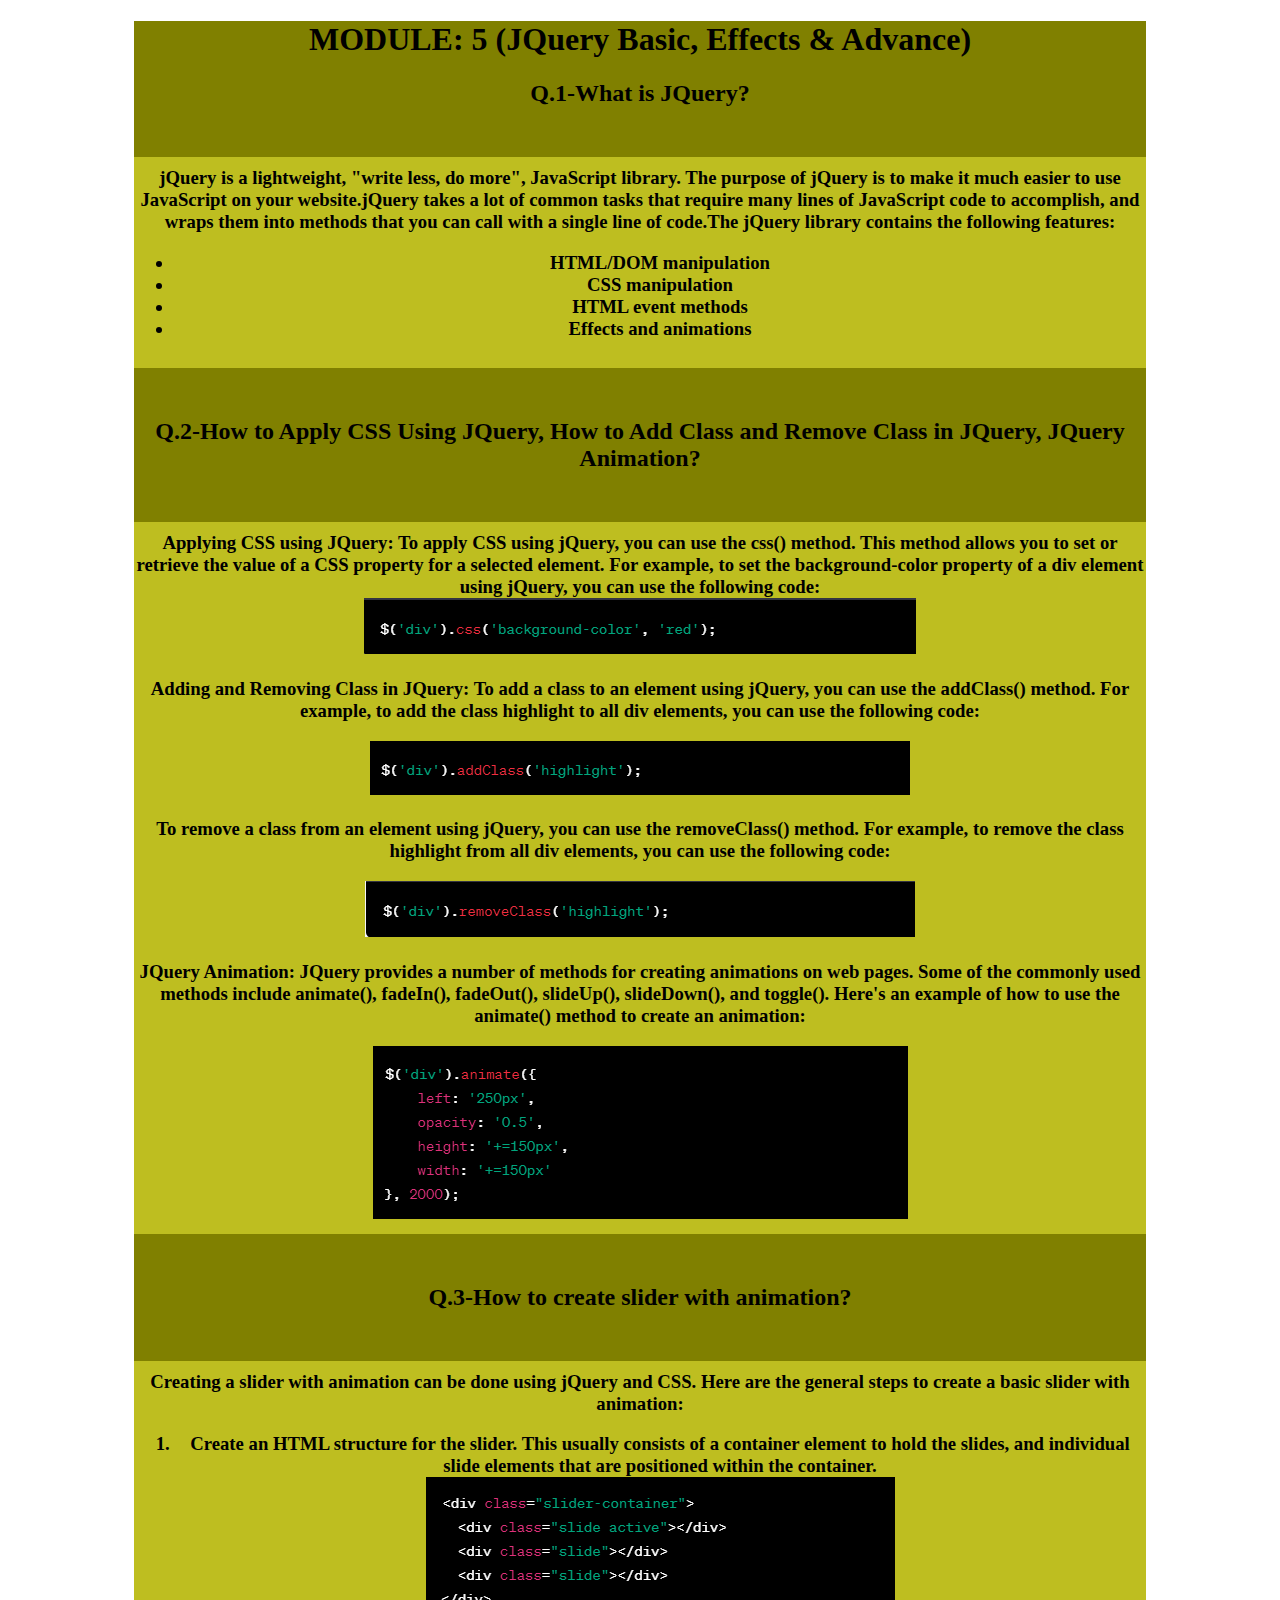
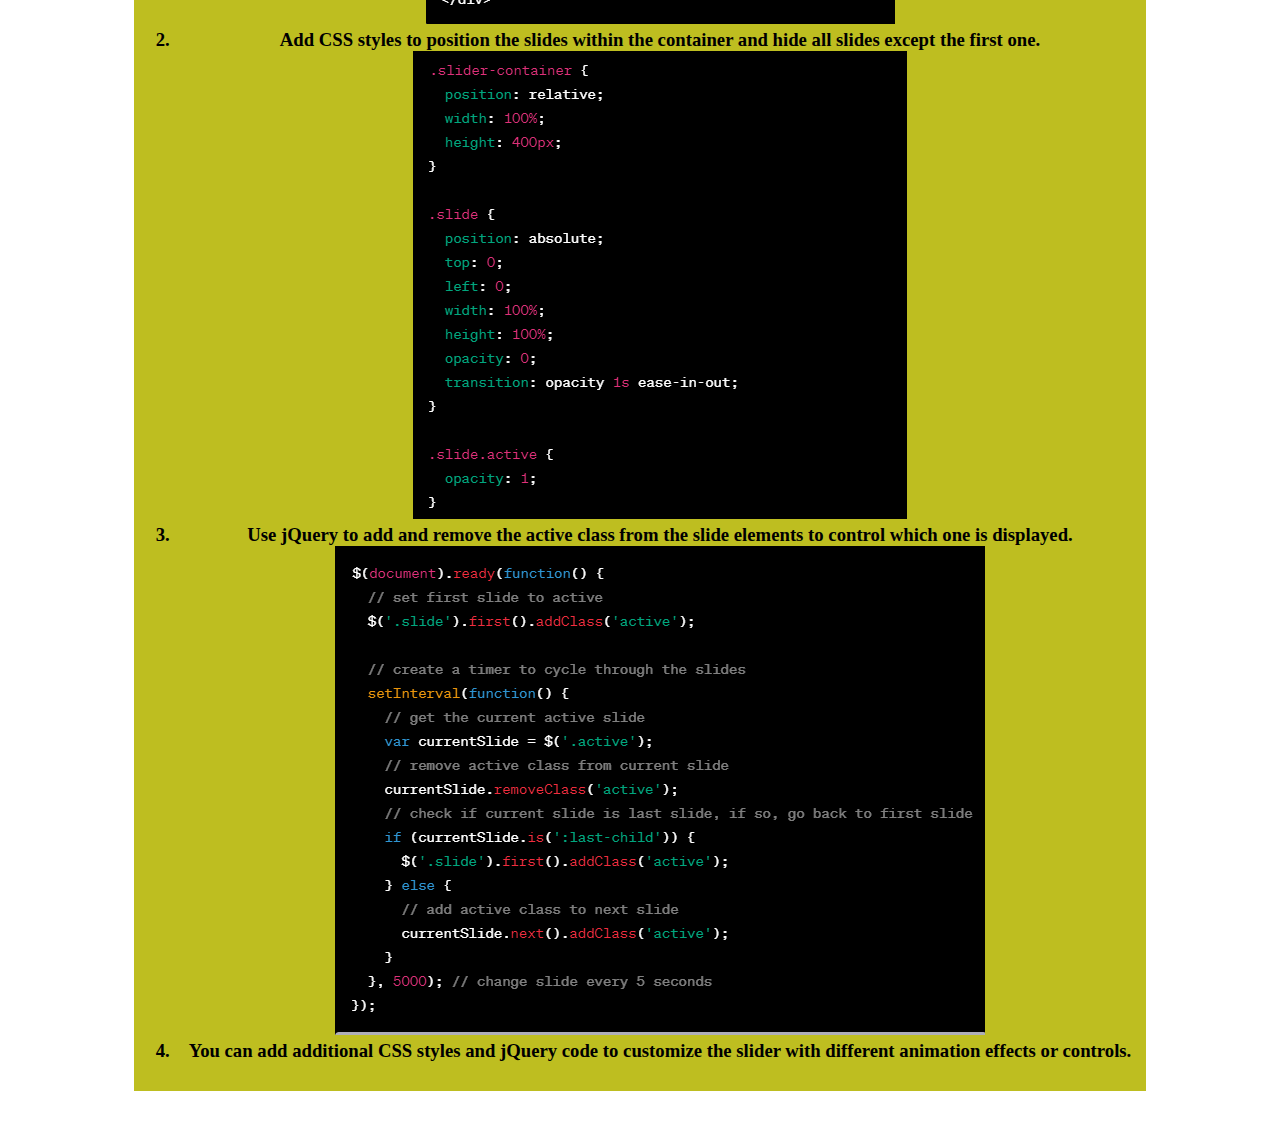
<file: Jquery/Assignment/index.html>
<!DOCTYPE html>
<html lang="en">
<head>
    <meta charset="UTF-8">
    <meta http-equiv="X-UA-Compatible" content="IE=edge">
    <meta name="viewport" content="width=device-width, initial-scale=1.0">
    <link rel="stylesheet" href="style.css">
    <title>JQuery Assignment</title>
</head>
<body>
    <div class="container">
    <h1>MODULE: 5 (JQuery Basic, Effects & Advance)</h1>
    <h2>Q.1-What is JQuery?</h2>
    <h3>

    jQuery is a lightweight, "write less, do more", JavaScript library.
       The purpose of jQuery is to make it much easier to use JavaScript on your website.jQuery takes a lot of common tasks that require many lines of JavaScript code to accomplish, and wraps them into methods that you can call with a single line of code.The jQuery library contains the following features:
       <ul>
        <li>HTML/DOM manipulation</li>
        <li>CSS manipulation</li>
        <li>HTML event methods</li>
        <li>Effects and animations</li>
       </ul>
    </h3>
     <h2>Q.2-How to Apply CSS Using JQuery, How to Add Class and Remove Class in JQuery,
         JQuery Animation?</h2>
         <h3>Applying CSS using JQuery: 
            To apply CSS using jQuery, you can use the css() method. This method allows you to set or retrieve the value of a CSS property for a selected element. For example, to set the background-color property of a div element using jQuery, you can use the following code:

           <div class="img"><img src="../../Jquery/Assignment/image/Screenshot 2023-04-15 144300.png" alt=""></div>
        
        <p>Adding and Removing Class in JQuery:
             To add a class to an element using jQuery, you can use the addClass() method. For example, to add the class highlight to all div elements, you can use the following code:

             <div class="img"><img src="../../Jquery/Assignment/image/Screenshot 2023-04-15 144556.png" alt=""></div>
            </p>

            <p>  To remove a class from an element using jQuery, you can use the removeClass() method. For example, to remove the class highlight from all div elements, you can use the following code:

            <div class="img"> <img src="../../Jquery/Assignment/image/Screenshot 2023-04-15 144801.png" alt=""></div>
            </p>
         <p>JQuery Animation:
               JQuery provides a number of methods for creating animations on web pages. Some of the commonly used methods include animate(), fadeIn(), fadeOut(), slideUp(), slideDown(), and toggle(). Here's an example of how to use the animate() method to create an animation:   

            <div class="img"><img src="../../Jquery/Assignment/image/Screenshot 2023-04-15 144930.png" alt=""></div>
        </h3>

        <h2>Q.3-How to create slider with animation? </h2>
       <h3>Creating a slider with animation can be done using jQuery and CSS. Here are the general steps to create a basic slider with animation:

            <ol>
                <li>Create an HTML structure for the slider. This usually consists of a container element to hold the slides, and individual slide elements that are positioned within the container.</li>
                <div class="img"><img src="../../Jquery/Assignment/image/145946.png" alt=""></div>
               
                <li>Add CSS styles to position the slides within the container and hide all slides except the first one.</li>
                <div class="img"><img src="../../Jquery/Assignment/image/150130.png" alt=""></div>
               
                <li>Use jQuery to add and remove the active class from the slide elements to control which one is displayed.</li>
                <div class="img"><img src="../../Jquery/Assignment/image/150325.png" alt=""></div>
                
                <li>You can add additional CSS styles and jQuery code to customize the slider with different animation effects or controls.</li>
            </ol>
        </h3>
    </div>
</body>
</html>
</file>
<file: Assignment/style.css>
h1{
    text-align: center;
    outline: 1px solid;
    color: blueviolet;
    font-family:Arial, Helvetica, sans-serif;
}
.container{
    width: 80%;
    margin: auto;
    border: 1px solid black;
    background-color:rgb(79, 79, 224);
    font-size: 15px;
    font-family: 'Josefin Sans', sans-serif;
    
}
h2{
    text-align: center;
    font-size: 30px;
}
</file>
<file: Assignment2/style.css>
* {
    /* margin: 0; */
    padding: 0;
    box-sizing: border-box;
    /* border: 1px solid black; */
    font-family: 'Courier New', Courier, monospace;
}

.container {
    width: 85%;
    margin: 0 auto;
}

h1 {
    text-align: center;
    text-decoration: underline;
}

h4 {
    text-align: center;
}

hr {
    width: 80%;
    border: 2px solid black;
}

h2 {
    text-decoration: underline;
    text-align: center;
    color: black;
    line-height: 40px;
    background-color: rgb(85, 81, 81);
    padding: 10px 0;
}

div[id*="que"] {
    background-color: #030303;
    padding: 2px 20px;
    margin: 30px auto;
}

p,
li,
dt,
dd,
blockquote,
.ansInfo,
form {
    color: white;
    font-size: 20px;
}

li {
    list-style-position: inside;
}

pre {
    color: white;
}

h3 {
    text-align: center;
    font-size: 35px;
}

.queInfo,
.queInfo li {
    font-size: 15px;
    background-color: rgb(13, 80, 224);
    padding: 5px;
}

img {
    width: 10%;
}
</file>
<file: Jquery/Assignment/style.css>
/* *{
    margin: 0;
    padding: 0;
    box-sizing: border-box;
} */

.container{
 width: 80%;
 background: #808000;
 text-align: center;
 margin: auto;
}
.img{
    align-items:center ;
}
h3{
    margin: 50px 0;
    padding: 10px 0;
    background: rgb(190, 190, 32);
}
</file>
